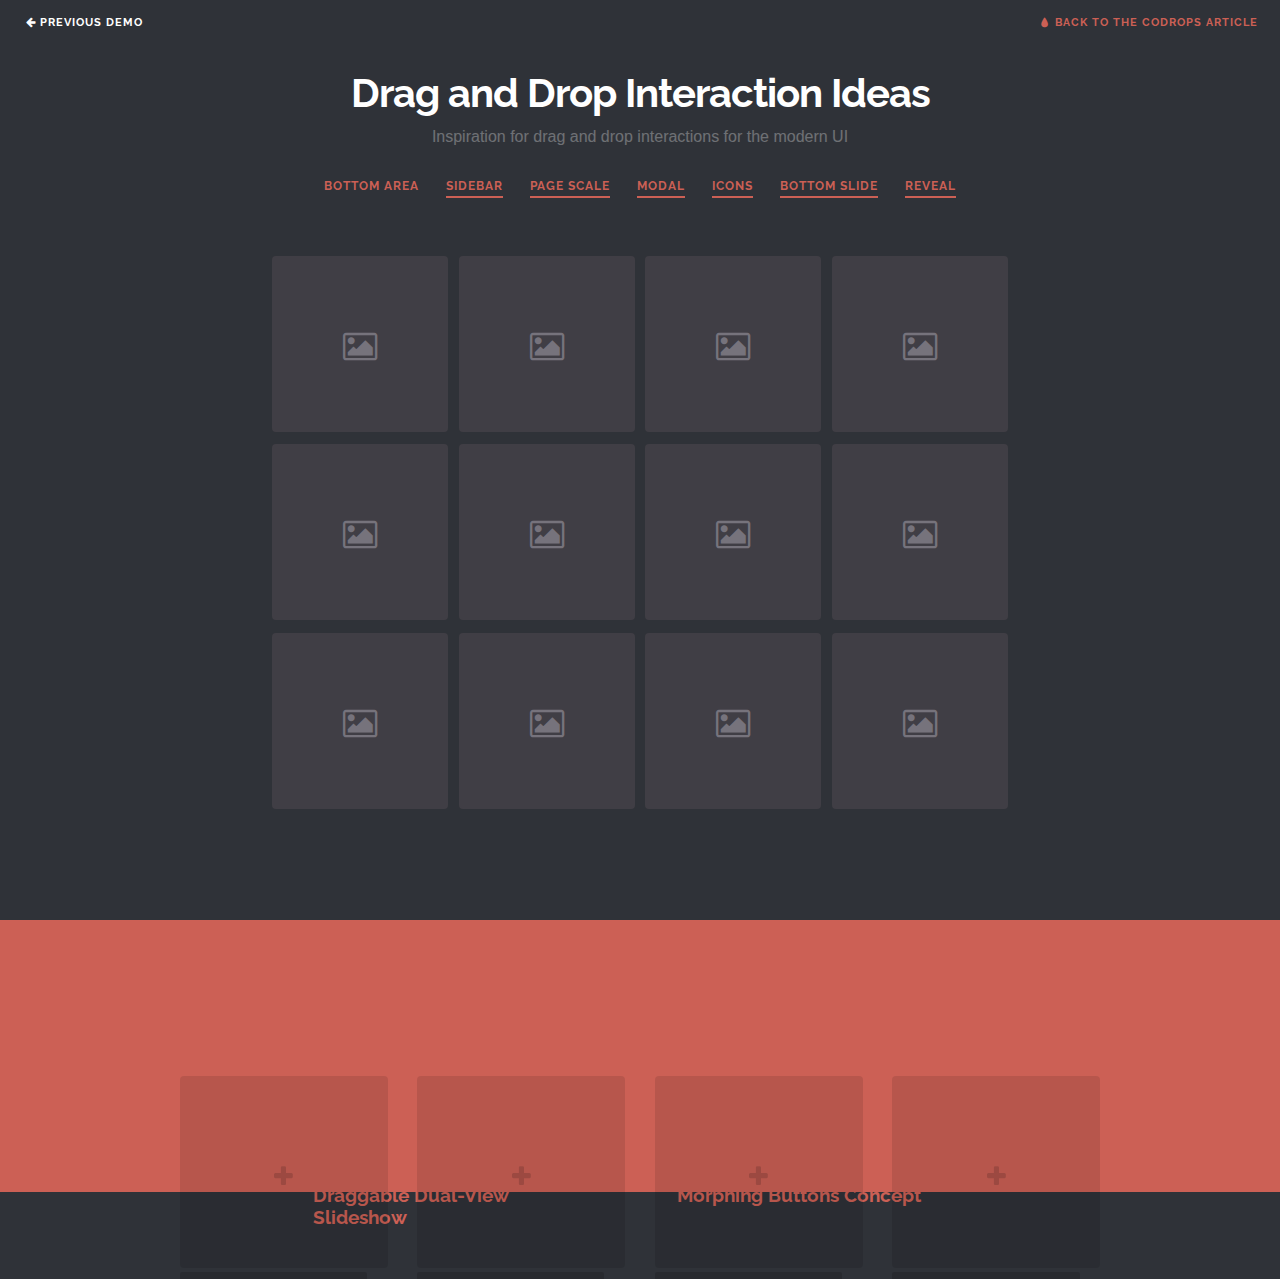
<file: MaxiDragAndDrop/DragDropInteractions/index.html>
<!DOCTYPE html>
<html lang="en" class="no-js">
	<head>
		<meta charset="UTF-8" />
		<meta http-equiv="X-UA-Compatible" content="IE=edge">
		<meta name="viewport" content="width=device-width, initial-scale=1">
		<title>Drag and Drop Interaction Ideas | Bottom Area</title>
		<meta name="description" content="Inspiration for drag and drop interactions for the modern UI" />
		<meta name="keywords" content="drag and drop, interaction, inspiration, web design, ui" />
		<meta name="author" content="Codrops" />
		<link rel="shortcut icon" href="../favicon.ico">
		<link rel="stylesheet" type="text/css" href="css/normalize.css" />
		<link rel="stylesheet" type="text/css" href="fonts/font-awesome-4.2.0/css/font-awesome.min.css" />
		<link rel="stylesheet" type="text/css" href="css/demo.css" />
		<link rel="stylesheet" type="text/css" href="css/bottom-area.css" />
		<script src="js/modernizr.custom.js"></script>
	</head>
	<body>
		<div class="container">
			<!-- Top Navigation -->
			<div class="codrops-top clearfix">
				<a class="codrops-icon codrops-icon-prev" href="http://tympanus.net/Development/MorphingSearch/"><span>Previous Demo</span></a>
				<span class="right"><a class="codrops-icon codrops-icon-drop" href="http://tympanus.net/codrops/?p=21275"><span>Back to the Codrops Article</span></a></span>
			</div>
			<div class="content">
				<header class="codrops-header">
					<h1>Drag and Drop Interaction Ideas <span>Inspiration for drag and drop interactions for the modern UI</span></h1>
					<nav class="codrops-demos">
						<a class="current-demo" href="index.html">Bottom Area</a>
						<a href="sidebar.html">Sidebar</a>
						<a href="page-scale.html">Page Scale</a>
						<a href="modal.html">Modal</a>
						<a href="icons.html">Icons</a>
						<a href="bottom-slide.html">Bottom Slide</a>
						<a href="reveal.html">Reveal</a>
					</nav>
				</header>
				<div id="grid" class="grid clearfix">
					<div class="grid__item"><i class="fa fa-fw fa-image"></i></div>
					<div class="grid__item"><i class="fa fa-fw fa-image"></i></div>
					<div class="grid__item"><i class="fa fa-fw fa-image"></i></div>
					<div class="grid__item"><i class="fa fa-fw fa-image"></i></div>
					<div class="grid__item"><i class="fa fa-fw fa-image"></i></div>
					<div class="grid__item"><i class="fa fa-fw fa-image"></i></div>
					<div class="grid__item"><i class="fa fa-fw fa-image"></i></div>
					<div class="grid__item"><i class="fa fa-fw fa-image"></i></div>
					<div class="grid__item"><i class="fa fa-fw fa-image"></i></div>
					<div class="grid__item"><i class="fa fa-fw fa-image"></i></div>
					<div class="grid__item"><i class="fa fa-fw fa-image"></i></div>
					<div class="grid__item"><i class="fa fa-fw fa-image"></i></div>
				</div>
				<!-- Related demos -->
				<section class="related">
					<p>If you enjoyed this demo you might also like:</p>
					<a href="http://tympanus.net/Development/DraggableDualViewSlideshow/">
						<img src="img/related/DualViewSlideshow.png" alt="Dual-View Slideshow Image"/>
						<h3>Draggable Dual-View Slideshow</h3>
					</a>
					<a href="http://tympanus.net/Development/ButtonComponentMorph/">
						<img src="img/related/MorphingButtons.png" alt="Morphing Buttons Image" />
						<h3>Morphing Buttons Concept</h3>
					</a>
				</section>
			</div><!-- /content -->
		</div><!-- /container -->
		<div id="drop-area" class="drop-area">
			<div>
				<div class="drop-area__item"><div class="dummy"></div></div>
				<div class="drop-area__item"><div class="dummy"></div></div>
				<div class="drop-area__item"><div class="dummy"></div></div>
				<div class="drop-area__item"><div class="dummy"></div></div>
			</div>
		</div>
		<div class="drop-overlay"></div>
		<script src="js/draggabilly.pkgd.min.js"></script>
		<script src="js/dragdrop.js"></script>
		<script>
			(function() {
				var body = document.body,
					dropArea = document.getElementById( 'drop-area' ),
					droppableArr = [], dropAreaTimeout;

				// initialize droppables
				[].slice.call( document.querySelectorAll( '#drop-area .drop-area__item' )).forEach( function( el ) {
					droppableArr.push( new Droppable( el, {
						onDrop : function( instance, draggableEl ) {
							// show checkmark inside the droppabe element
							classie.add( instance.el, 'drop-feedback' );
							clearTimeout( instance.checkmarkTimeout );
							instance.checkmarkTimeout = setTimeout( function() { 
								classie.remove( instance.el, 'drop-feedback' );
							}, 800 );
							// ...
						}
					} ) );
				} );

				// initialize draggable(s)
				[].slice.call(document.querySelectorAll( '#grid .grid__item' )).forEach( function( el ) {
					new Draggable( el, droppableArr, {
						draggabilly : { containment: document.body },
						onStart : function() {
							// add class 'drag-active' to body
							classie.add( body, 'drag-active' );
							// clear timeout: dropAreaTimeout (toggle drop area)
							clearTimeout( dropAreaTimeout );
							// show dropArea
							classie.add( dropArea, 'show' );
						},
						onEnd : function( wasDropped ) {
							var afterDropFn = function() {
								// hide dropArea
								classie.remove( dropArea, 'show' );
								// remove class 'drag-active' from body
								classie.remove( body, 'drag-active' );
							};

							if( !wasDropped ) {
								afterDropFn();
							}
							else {
								// after some time hide drop area and remove class 'drag-active' from body
								clearTimeout( dropAreaTimeout );
								dropAreaTimeout = setTimeout( afterDropFn, 400 );
							}
						}
					} );
				} );
			})();
		</script>
	</body>
</html>
</file>
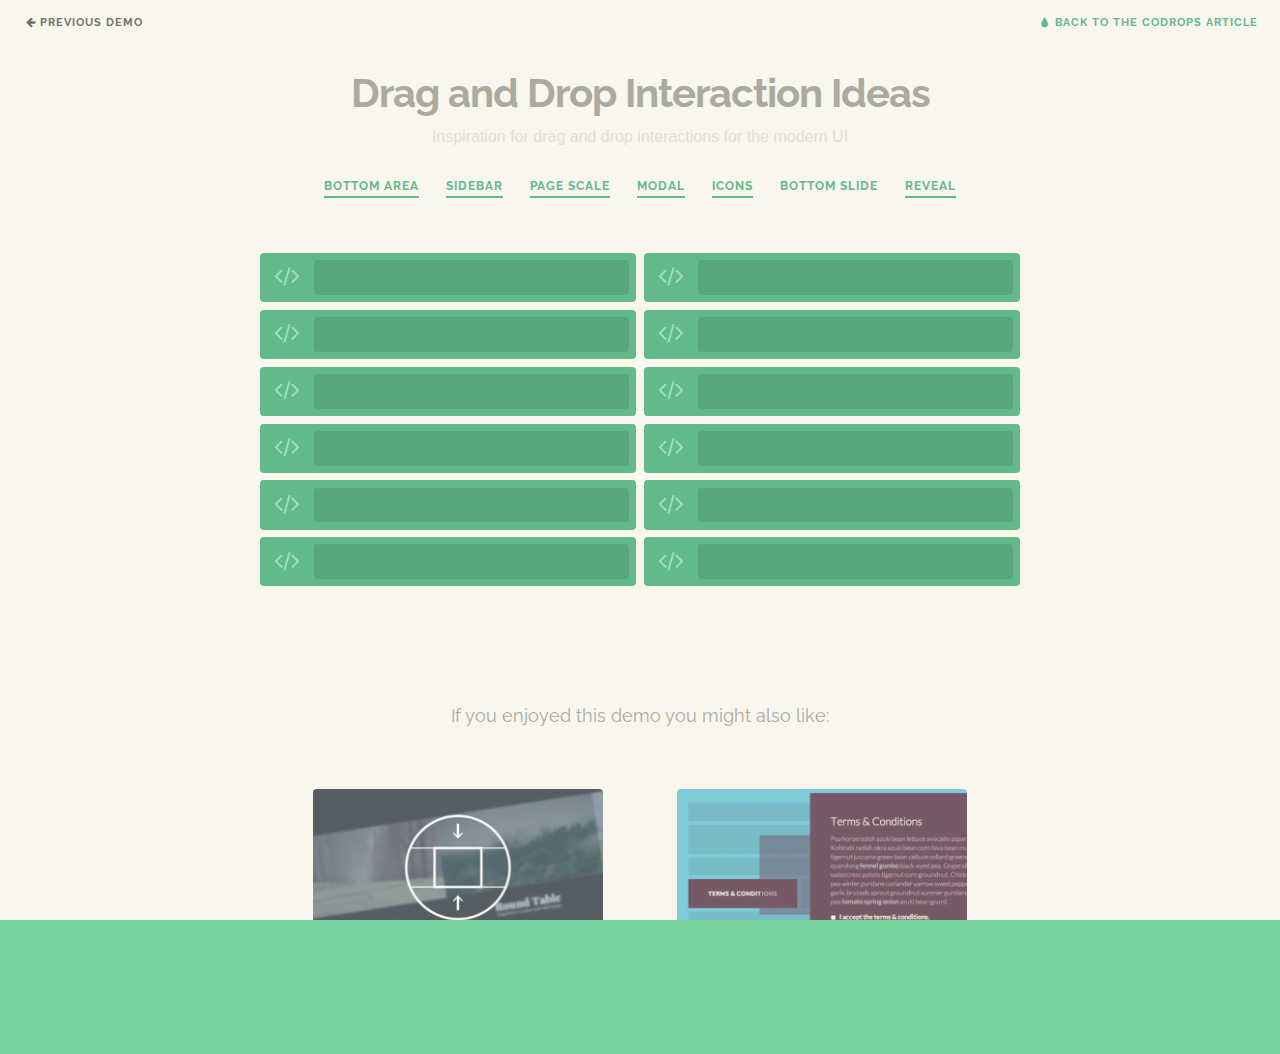
<file: MaxiDragAndDrop/DragDropInteractions/bottom-slide.html>
<!DOCTYPE html>
<html lang="en" class="no-js">
	<head>
		<meta charset="UTF-8" />
		<meta http-equiv="X-UA-Compatible" content="IE=edge">
		<meta name="viewport" content="width=device-width, initial-scale=1">
		<title>Drag and Drop Interaction Ideas | Bottom Slide</title>
		<meta name="description" content="Inspiration for drag and drop interactions for the modern UI" />
		<meta name="keywords" content="drag and drop, interaction, inspiration, web design, ui" />
		<meta name="author" content="Codrops" />
		<link rel="shortcut icon" href="../favicon.ico">
		<link rel="stylesheet" type="text/css" href="css/normalize.css" />
		<link rel="stylesheet" type="text/css" href="fonts/font-awesome-4.2.0/css/font-awesome.min.css" />
		<link rel="stylesheet" type="text/css" href="css/demo.css" />
		<link rel="stylesheet" type="text/css" href="css/bottom-slide.css" />
		<script src="js/modernizr.custom.js"></script>
	</head>
	<body class="skin-5">
		<div class="container">
			<!-- Top Navigation -->
			<div class="codrops-top clearfix">
				<a class="codrops-icon codrops-icon-prev" href="http://tympanus.net/Development/MorphingSearch/"><span>Previous Demo</span></a>
				<span class="right"><a class="codrops-icon codrops-icon-drop" href="http://tympanus.net/codrops/?p=21275"><span>Back to the Codrops Article</span></a></span>
			</div>
			<div class="content">
				<header class="codrops-header">
					<h1>Drag and Drop Interaction Ideas <span>Inspiration for drag and drop interactions for the modern UI</span></h1>
					<nav class="codrops-demos">
						<a href="index.html">Bottom Area</a>
						<a href="sidebar.html">Sidebar</a>
						<a href="page-scale.html">Page Scale</a>
						<a href="modal.html">Modal</a>
						<a href="icons.html">Icons</a>
						<a class="current-demo" href="bottom-slide.html">Bottom Slide</a>
						<a href="reveal.html">Reveal</a>
					</nav>
				</header>
				<div id="grid" class="grid clearfix">
					<div class="grid__item"><i class="fa fa-fw fa-code"></i></div>
					<div class="grid__item"><i class="fa fa-fw fa-code"></i></div>
					<div class="grid__item"><i class="fa fa-fw fa-code"></i></div>
					<div class="grid__item"><i class="fa fa-fw fa-code"></i></div>
					<div class="grid__item"><i class="fa fa-fw fa-code"></i></div>
					<div class="grid__item"><i class="fa fa-fw fa-code"></i></div>
					<div class="grid__item"><i class="fa fa-fw fa-code"></i></div>
					<div class="grid__item"><i class="fa fa-fw fa-code"></i></div>
					<div class="grid__item"><i class="fa fa-fw fa-code"></i></div>
					<div class="grid__item"><i class="fa fa-fw fa-code"></i></div>
					<div class="grid__item"><i class="fa fa-fw fa-code"></i></div>
					<div class="grid__item"><i class="fa fa-fw fa-code"></i></div>
				</div>
				<!-- Related demos -->
				<section class="related">
					<p>If you enjoyed this demo you might also like:</p>
					<a href="http://tympanus.net/Development/DraggableDualViewSlideshow/">
						<img src="img/related/DualViewSlideshow.png" alt="Dual-View Slideshow Image"/>
						<h3>Draggable Dual-View Slideshow</h3>
					</a>
					<a href="http://tympanus.net/Development/ButtonComponentMorph/">
						<img src="img/related/MorphingButtons.png" alt="Morphing Buttons Image" />
						<h3>Morphing Buttons Concept</h3>
					</a>
				</section>
			</div><!-- /content -->
		</div><!-- /container -->
		<div id="drop-area" class="drop-area">
			<div>
				<div class="dummy"></div>
				<div class="drop-area__item"><i class="fa fa-fw fa-file-excel-o"></i></div>
				<div class="drop-area__item"><i class="fa fa-fw fa-file-pdf-o"></i></div>
				<div class="drop-area__item"><i class="fa fa-fw fa-file-sound-o"></i></div>
				<div class="drop-area__item"><i class="fa fa-fw fa-file-word-o"></i></div>
				<div class="drop-area__item"><i class="fa fa-fw fa-file-archive-o"></i></div>
				<div class="drop-area__item"><i class="fa fa-fw fa-file-text-o"></i></div>
				<div class="drop-area__item"><i class="fa fa-fw fa-file-archive-o"></i></div>
				<div class="drop-area__item"><i class="fa fa-fw fa-file-image-o"></i></div>
				<div class="drop-area__item"><i class="fa fa-fw fa-file-o"></i></div>
				<div class="drop-area__item"><i class="fa fa-fw fa-file-powerpoint-o"></i></div>
				<div class="drop-area__item"><i class="fa fa-fw fa-file-code-o"></i></div>
			</div>
		</div>
		<div class="drop-overlay"></div>
		<script src="js/draggabilly.pkgd.min.js"></script>
		<script src="js/dragdrop.js"></script>
		<script>
			(function() {
				var body = document.body,
					dropArea = document.getElementById( 'drop-area' ),
					droppableArr = [], dropAreaTimeout;

				// initialize droppables
				[].slice.call( document.querySelectorAll( '#drop-area .drop-area__item' )).forEach( function( el ) {
					droppableArr.push( new Droppable( el, {
						onDrop : function( instance, draggableEl ) {
							// show checkmark inside the droppabe element
							classie.add( instance.el, 'drop-feedback' );
							clearTimeout( instance.checkmarkTimeout );
							instance.checkmarkTimeout = setTimeout( function() { 
								classie.remove( instance.el, 'drop-feedback' );
							}, 800 );
							// ...
						}
					} ) );
				} );

				// initialize draggable(s)
				[].slice.call(document.querySelectorAll( '#grid .grid__item' )).forEach( function( el ) {
					new Draggable( el, droppableArr, {
						draggabilly : { containment: document.body },
						scroll : true,
						scrollable : '#drop-area',
						scrollSpeed : 20,
						scrollSensitivity : 10,
						onStart : function() {
							// add class 'drag-active' to body
							classie.add( body, 'drag-active' );
							// clear timeout: dropAreaTimeout (toggle drop area)
							clearTimeout( dropAreaTimeout );
							// show dropArea
							classie.add( dropArea, 'show' );
						},
						onEnd : function( wasDropped ) {
							var afterDropFn = function() {
								// hide dropArea
								classie.remove( dropArea, 'show' );
								// remove class 'drag-active' from body
								classie.remove( body, 'drag-active' );
							};

							if( !wasDropped ) {
								afterDropFn();
							}
							else {
								// after some time hide drop area and remove class 'drag-active' from body
								clearTimeout( dropAreaTimeout );
								dropAreaTimeout = setTimeout( afterDropFn, 400 );
							}
						}
					} );
				} );
			})();
		</script>
	</body>
</html>
</file>
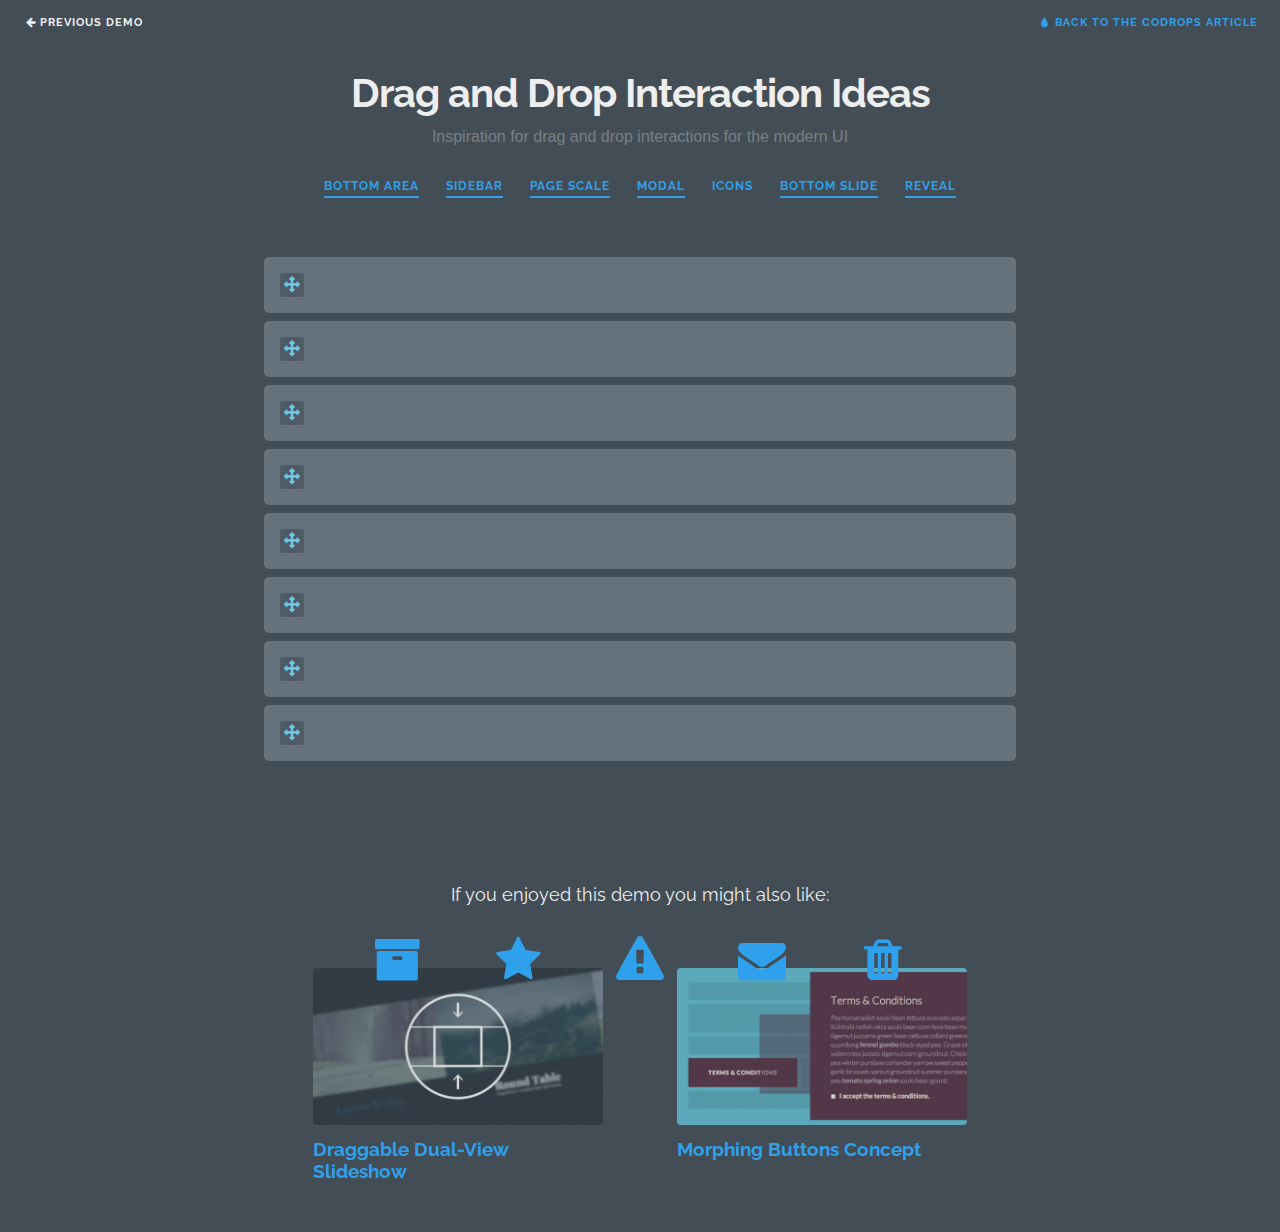
<file: MaxiDragAndDrop/DragDropInteractions/icons.html>
<!DOCTYPE html>
<html lang="en" class="no-js">
	<head>
		<meta charset="UTF-8" />
		<meta http-equiv="X-UA-Compatible" content="IE=edge">
		<meta name="viewport" content="width=device-width, initial-scale=1">
		<title>Drag and Drop Interaction Ideas | Icons</title>
		<meta name="description" content="Inspiration for drag and drop interactions for the modern UI" />
		<meta name="keywords" content="drag and drop, interaction, inspiration, web design, ui" />
		<meta name="author" content="Codrops" />
		<link rel="shortcut icon" href="../favicon.ico">
		<link rel="stylesheet" type="text/css" href="css/normalize.css" />
		<link rel="stylesheet" type="text/css" href="fonts/font-awesome-4.2.0/css/font-awesome.min.css" />
		<link rel="stylesheet" type="text/css" href="css/demo.css" />
		<link rel="stylesheet" type="text/css" href="css/icons.css" />
		<script src="js/modernizr.custom.js"></script>
	</head>
	<body class="skin-4">
		<div class="container">
			<!-- Top Navigation -->
			<div class="codrops-top clearfix">
				<a class="codrops-icon codrops-icon-prev" href="http://tympanus.net/Development/MorphingSearch/"><span>Previous Demo</span></a>
				<span class="right"><a class="codrops-icon codrops-icon-drop" href="http://tympanus.net/codrops/?p=21275"><span>Back to the Codrops Article</span></a></span>
			</div>
			<div class="content">
				<header class="codrops-header">
					<h1>Drag and Drop Interaction Ideas <span>Inspiration for drag and drop interactions for the modern UI</span></h1>
					<nav class="codrops-demos">
						<a href="index.html">Bottom Area</a>
						<a href="sidebar.html">Sidebar</a>
						<a href="page-scale.html">Page Scale</a>
						<a href="modal.html">Modal</a>
						<a class="current-demo" href="icons.html">Icons</a>
						<a href="bottom-slide.html">Bottom Slide</a>
						<a href="reveal.html">Reveal</a>
					</nav>
				</header>
				<ul id="list" class="list">
					<li class="list__item"><div class="drag-me"><i class="fa fa-fw fa-arrows"></i></div></li>
					<li class="list__item"><div class="drag-me"><i class="fa fa-fw fa-arrows"></i></div></li>
					<li class="list__item"><div class="drag-me"><i class="fa fa-fw fa-arrows"></i></div></li>
					<li class="list__item"><div class="drag-me"><i class="fa fa-fw fa-arrows"></i></div></li>
					<li class="list__item"><div class="drag-me"><i class="fa fa-fw fa-arrows"></i></div></li>
					<li class="list__item"><div class="drag-me"><i class="fa fa-fw fa-arrows"></i></div></li>
					<li class="list__item"><div class="drag-me"><i class="fa fa-fw fa-arrows"></i></div></li>
					<li class="list__item"><div class="drag-me"><i class="fa fa-fw fa-arrows"></i></div></li>
				</div>
				<!-- Related demos -->
				<section class="related">
					<p>If you enjoyed this demo you might also like:</p>
					<a href="http://tympanus.net/Development/DraggableDualViewSlideshow/">
						<img src="img/related/DualViewSlideshow.png" alt="Dual-View Slideshow Image"/>
						<h3>Draggable Dual-View Slideshow</h3>
					</a>
					<a href="http://tympanus.net/Development/ButtonComponentMorph/">
						<img src="img/related/MorphingButtons.png" alt="Morphing Buttons Image" />
						<h3>Morphing Buttons Concept</h3>
					</a>
				</section>
			</div><!-- /content -->
		</div><!-- /container -->
		<div id="drop-area" class="drop-area">
			<div class="drop-area__item"><i class="fa fa-fw fa-archive"></i></div>
			<div class="drop-area__item"><i class="fa fa-fw fa-star"></i></div>
			<div class="drop-area__item"><i class="fa fa-fw fa-exclamation-triangle"></i></div>
			<div class="drop-area__item"><i class="fa fa-fw fa-envelope"></i></div>
			<div class="drop-area__item"><i class="fa fa-fw fa-trash"></i></div>
		</div>
		<div class="drop-overlay"></div>
		<script src="js/draggabilly.pkgd.min.js"></script>
		<script src="js/dragdrop.js"></script>
		<script>
			(function() {
				var body = document.body,
					dropArea = document.getElementById( 'drop-area' ),
					droppableArr = [], dropAreaTimeout;

				// initialize droppables
				[].slice.call( document.querySelectorAll( '#drop-area .drop-area__item' )).forEach( function( el ) {
					droppableArr.push( new Droppable( el, {
						onDrop : function( instance, draggableEl ) {
							// show checkmark inside the droppabe element
							classie.add( instance.el, 'drop-feedback' );
							clearTimeout( instance.checkmarkTimeout );
							instance.checkmarkTimeout = setTimeout( function() { 
								classie.remove( instance.el, 'drop-feedback' );
							}, 800 );
							// ...
						}
					} ) );
				} );

				// initialize draggable(s)
				[].slice.call(document.querySelectorAll( '#list .drag-me' )).forEach( function( el ) {
					new Draggable( el, droppableArr, {
						draggabilly : { containment: document.body },
						onStart : function() {
							// add class 'drag-active' to body
							classie.add( body, 'drag-active' );
							// clear timeout: dropAreaTimeout (toggle drop area)
							clearTimeout( dropAreaTimeout );
							// show dropArea
							classie.add( dropArea, 'show' );
						},
						onEnd : function( wasDropped ) {
							var afterDropFn = function() {
								// hide dropArea
								classie.remove( dropArea, 'show' );
								// remove class 'drag-active' from body
								classie.remove( body, 'drag-active' );
							};

							if( !wasDropped ) {
								afterDropFn();
							}
							else {
								// after some time hide drop area and remove class 'drag-active' from body
								clearTimeout( dropAreaTimeout );
								dropAreaTimeout = setTimeout( afterDropFn, 400 );
							}
						}
					} );
				} );
			})();
		</script>
	</body>
</html>
</file>
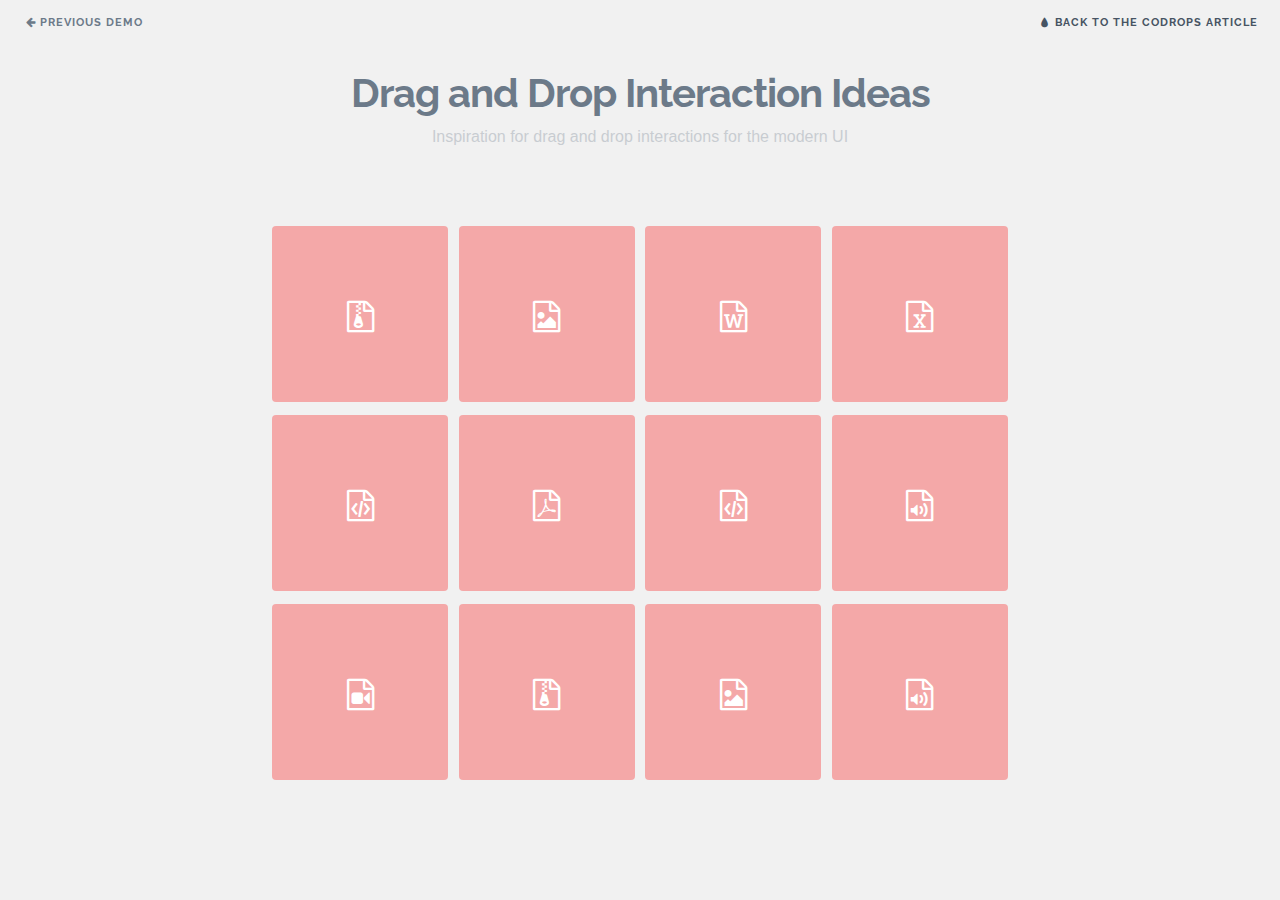
<file: MaxiDragAndDrop/DragDropInteractions/modal.html>
<!DOCTYPE html>
<html lang="en" class="no-js">
	<head>
		<meta charset="UTF-8" />
		<meta http-equiv="X-UA-Compatible" content="IE=edge">
		<meta name="viewport" content="width=device-width, initial-scale=1">
		<title>Drag and Drop Interaction Ideas | Modal</title>
		<meta name="description" content="Inspiration for drag and drop interactions for the modern UI" />
		<meta name="keywords" content="drag and drop, interaction, inspiration, web design, ui" />
		<meta name="author" content="Codrops" />
		<link rel="shortcut icon" href="../favicon.ico">
		<link rel="stylesheet" type="text/css" href="css/normalize.css" />
		<link rel="stylesheet" type="text/css" href="fonts/font-awesome-4.2.0/css/font-awesome.min.css" />
		<link rel="stylesheet" type="text/css" href="css/demo.css" />
		<link rel="stylesheet" type="text/css" href="css/modal.css" />
		<script src="js/modernizr.custom.js"></script>
	</head>
	<body class="skin-3">
		<div class="container">
			<!-- Top Navigation -->
			<div class="codrops-top clearfix">
				<a class="codrops-icon codrops-icon-prev" href="http://tympanus.net/Development/MorphingSearch/"><span>Previous Demo</span></a>
				<span class="right"><a class="codrops-icon codrops-icon-drop" href="http://tympanus.net/codrops/?p=21275"><span>Back to the Codrops Article</span></a></span>
			</div>
			<div class="content">
				<header class="codrops-header">
					<h1>Drag and Drop Interaction Ideas <span>Inspiration for drag and drop interactions for the modern UI</span></h1>			
				</header>
				<div id="grid" class="grid clearfix">
					<div class="grid__item"><i class="fa fa-fw fa-file-archive-o"></i></div>
					<div class="grid__item"><i class="fa fa-fw fa-file-image-o"></i></div>
					<div class="grid__item"><i class="fa fa-fw fa-file-word-o"></i></div>
					<div class="grid__item"><i class="fa fa-fw fa-file-excel-o"></i></div>
					<div class="grid__item"><i class="fa fa-fw fa-file-code-o"></i></div>
					<div class="grid__item"><i class="fa fa-fw fa-file-pdf-o"></i></div>
					<div class="grid__item"><i class="fa fa-fw fa-file-code-o"></i></div>
					<div class="grid__item"><i class="fa fa-fw fa-file-sound-o"></i></div>
					<div class="grid__item"><i class="fa fa-fw fa-file-video-o"></i></div>
					<div class="grid__item"><i class="fa fa-fw fa-file-archive-o"></i></div>
					<div class="grid__item"><i class="fa fa-fw fa-file-image-o"></i></div>
					<div class="grid__item"><i class="fa fa-fw fa-file-sound-o"></i></div>
				</div>
				<!-- Related demos -->
			</div><!-- /content -->
		</div><!-- /container -->
		<div id="drop-area" class="drop-area">
			<div class="drop-area__item"></div>
			<div class="drop-area__item"></div>
		</div>
		<div class="drop-overlay"></div>
		<script src="js/draggabilly.pkgd.min.js"></script>
		<script src="js/dragdrop.js"></script>
		<script>
			(function() {
				var body = document.body,
					dropArea = document.getElementById( 'drop-area' ),
					droppableArr = [], dropAreaTimeout;

				// initialize droppables
				[].slice.call( document.querySelectorAll( '#drop-area .drop-area__item' )).forEach( function( el ) {
					droppableArr.push( new Droppable( el, {
						onDrop : function( instance, draggableEl ) {
							// show checkmark inside the droppabe element
							classie.add( instance.el, 'drop-feedback' );
							clearTimeout( instance.checkmarkTimeout );
							instance.checkmarkTimeout = setTimeout( function() { 
								classie.remove( instance.el, 'drop-feedback' );
							}, 800 );
							// ...
						}
					} ) );
				} );

				// initialize draggable(s)
				[].slice.call(document.querySelectorAll( '#grid .grid__item' )).forEach( function( el ) {
					new Draggable( el, droppableArr, {
						draggabilly : { containment: document.body },
						onStart : function() {
							// add class 'drag-active' to body
							classie.add( body, 'drag-active' );
							// clear timeout: dropAreaTimeout (toggle drop area)
							clearTimeout( dropAreaTimeout );
							// show dropArea
							classie.add( dropArea, 'show' );
						},
						onEnd : function( wasDropped ) {
							var afterDropFn = function() {
								// hide dropArea
								classie.remove( dropArea, 'show' );
								// remove class 'drag-active' from body
								classie.remove( body, 'drag-active' );
							};

							if( !wasDropped ) {
								afterDropFn();
							}
							else {
								// after some time hide drop area and remove class 'drag-active' from body
								clearTimeout( dropAreaTimeout );
								dropAreaTimeout = setTimeout( afterDropFn, 400 );
							}
						}
					} );
				} );
			})();
		</script>
	</body>
</html>
</file>
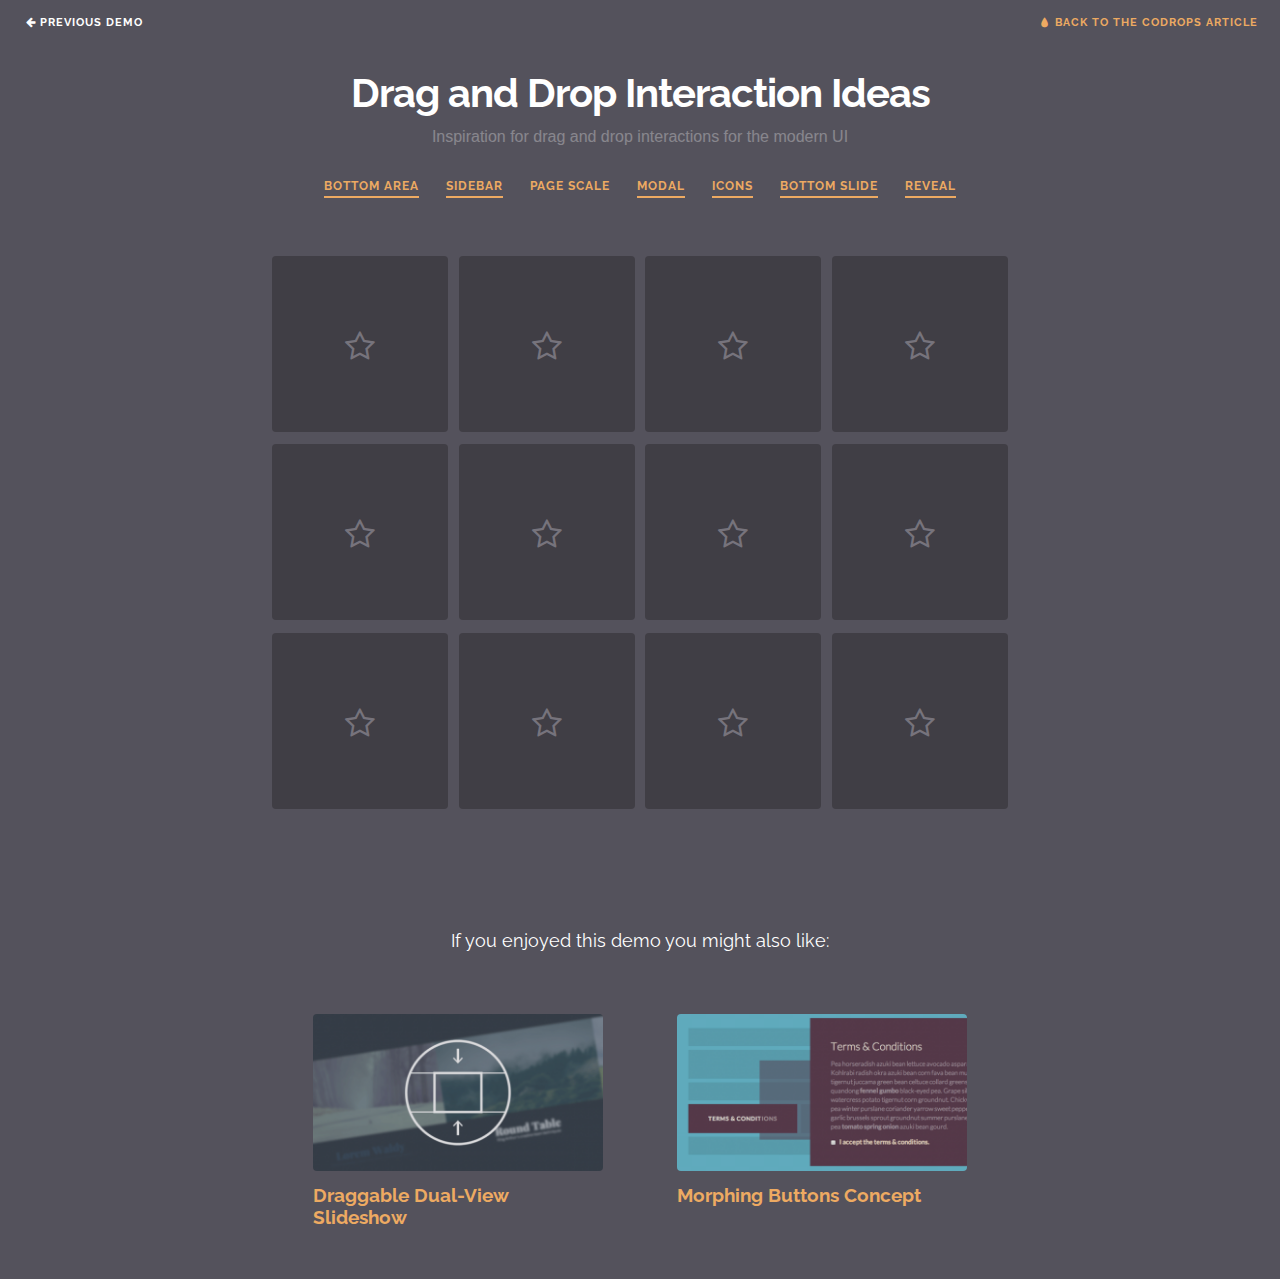
<file: MaxiDragAndDrop/DragDropInteractions/page-scale.html>
<!DOCTYPE html>
<html lang="en" class="no-js">
	<head>
		<meta charset="UTF-8" />
		<meta http-equiv="X-UA-Compatible" content="IE=edge">
		<meta name="viewport" content="width=device-width, initial-scale=1">
		<title>Drag and Drop Interaction Ideas | Page Scale</title>
		<meta name="description" content="Inspiration for drag and drop interactions for the modern UI" />
		<meta name="keywords" content="drag and drop, interaction, inspiration, web design, ui" />
		<meta name="author" content="Codrops" />
		<link rel="shortcut icon" href="../favicon.ico">
		<link rel="stylesheet" type="text/css" href="css/normalize.css" />
		<link rel="stylesheet" type="text/css" href="fonts/font-awesome-4.2.0/css/font-awesome.min.css" />
		<link rel="stylesheet" type="text/css" href="css/demo.css" />
		<link rel="stylesheet" type="text/css" href="css/page-scale.css" />
		<script src="js/modernizr.custom.js"></script>
	</head>
	<body class="skin-2">
		<div class="container">
			<!-- Top Navigation -->
			<div class="codrops-top clearfix">
				<a class="codrops-icon codrops-icon-prev" href="http://tympanus.net/Development/MorphingSearch/"><span>Previous Demo</span></a>
				<span class="right"><a class="codrops-icon codrops-icon-drop" href="http://tympanus.net/codrops/?p=21275"><span>Back to the Codrops Article</span></a></span>
			</div>
			<div class="content">
				<header class="codrops-header">
					<h1>Drag and Drop Interaction Ideas <span>Inspiration for drag and drop interactions for the modern UI</span></h1>
					<nav class="codrops-demos">
						<a href="index.html">Bottom Area</a>
						<a href="sidebar.html">Sidebar</a>
						<a class="current-demo" href="page-scale.html">Page Scale</a>
						<a href="modal.html">Modal</a>
						<a href="icons.html">Icons</a>
						<a href="bottom-slide.html">Bottom Slide</a>
						<a href="reveal.html">Reveal</a>
					</nav>
				</header>
				<div id="grid" class="grid clearfix">
					<div class="grid__item"><i class="fa fa-fw fa-star-o"></i></div>
					<div class="grid__item"><i class="fa fa-fw fa-star-o"></i></div>
					<div class="grid__item"><i class="fa fa-fw fa-star-o"></i></div>
					<div class="grid__item"><i class="fa fa-fw fa-star-o"></i></div>
					<div class="grid__item"><i class="fa fa-fw fa-star-o"></i></div>
					<div class="grid__item"><i class="fa fa-fw fa-star-o"></i></div>
					<div class="grid__item"><i class="fa fa-fw fa-star-o"></i></div>
					<div class="grid__item"><i class="fa fa-fw fa-star-o"></i></div>
					<div class="grid__item"><i class="fa fa-fw fa-star-o"></i></div>
					<div class="grid__item"><i class="fa fa-fw fa-star-o"></i></div>
					<div class="grid__item"><i class="fa fa-fw fa-star-o"></i></div>
					<div class="grid__item"><i class="fa fa-fw fa-star-o"></i></div>
				</div>
				<!-- Related demos -->
				<section class="related">
					<p>If you enjoyed this demo you might also like:</p>
					<a href="http://tympanus.net/Development/DraggableDualViewSlideshow/">
						<img src="img/related/DualViewSlideshow.png" alt="Dual-View Slideshow Image"/>
						<h3>Draggable Dual-View Slideshow</h3>
					</a>
					<a href="http://tympanus.net/Development/ButtonComponentMorph/">
						<img src="img/related/MorphingButtons.png" alt="Morphing Buttons Image" />
						<h3>Morphing Buttons Concept</h3>
					</a>
				</section>
			</div><!-- /content -->
		</div><!-- /container -->
		<div id="drop-area" class="drop-area">
			<div>
				<div class="drop-area__item"><div><div class="dummy"></div></div></div>
				<div class="drop-area__item"><div><div class="dummy"></div></div></div>
				<div class="drop-area__item"><div><div class="dummy"></div></div></div>
				<div class="drop-area__item"><div><div class="dummy"></div></div></div>
			</div>
		</div>
		<div class="drop-overlay"></div>
		<script src="js/draggabilly.pkgd.min.js"></script>
		<script src="js/dragdrop.js"></script>
		<script>
			(function() {
				var body = document.body,
					dropArea = document.getElementById( 'drop-area' ),
					droppableArr = [], dropAreaTimeout;

				// initialize droppables
				[].slice.call( document.querySelectorAll( '#drop-area .drop-area__item' )).forEach( function( el ) {
					droppableArr.push( new Droppable( el, {
						onDrop : function( instance, draggableEl ) {
							// show checkmark inside the droppabe element
							classie.add( instance.el, 'drop-feedback' );
							clearTimeout( instance.checkmarkTimeout );
							instance.checkmarkTimeout = setTimeout( function() { 
								classie.remove( instance.el, 'drop-feedback' );
							}, 800 );
							// ...
						}
					} ) );
				} );

				// initialize draggable(s)
				[].slice.call(document.querySelectorAll( '#grid .grid__item' )).forEach( function( el ) {
					new Draggable( el, droppableArr, {
						draggabilly : { containment: document.body },
						helper : true,
						onStart : function() {
							// add class 'drag-active' to body
							classie.add( body, 'drag-active' );
							// clear timeout: dropAreaTimeout (toggle drop area)
							clearTimeout( dropAreaTimeout );
							// show dropArea
							classie.add( dropArea, 'show' );
						},
						onEnd : function( wasDropped ) {
							var afterDropFn = function() {
								// hide dropArea
								classie.remove( dropArea, 'show' );
								// remove class 'drag-active' from body
								classie.remove( body, 'drag-active' );
							};

							if( !wasDropped ) {
								afterDropFn();
							}
							else {
								// after some time hide drop area and remove class 'drag-active' from body
								clearTimeout( dropAreaTimeout );
								dropAreaTimeout = setTimeout( afterDropFn, 400 );
							}
						}
					} );
				} );
			})();
		</script>
	</body>
</html>
</file>
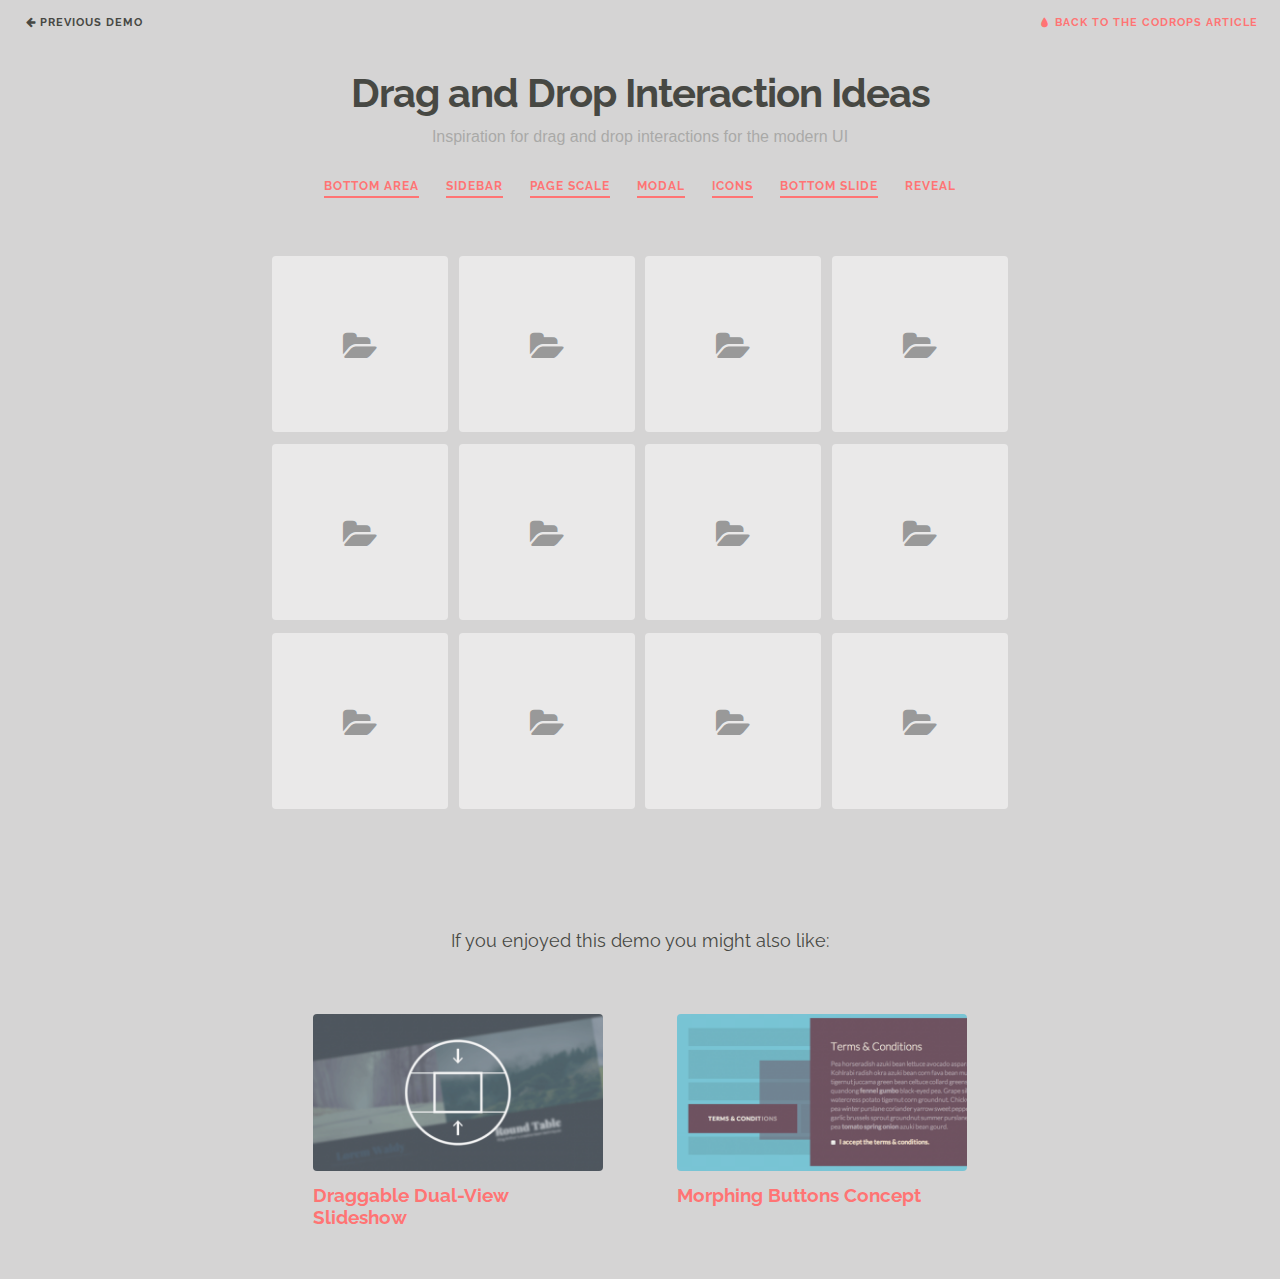
<file: MaxiDragAndDrop/DragDropInteractions/reveal.html>
<!DOCTYPE html>
<html lang="en" class="no-js">
	<head>
		<meta charset="UTF-8" />
		<meta http-equiv="X-UA-Compatible" content="IE=edge">
		<meta name="viewport" content="width=device-width, initial-scale=1">
		<title>Drag and Drop Interaction Ideas | Reveal</title>
		<meta name="description" content="Inspiration for drag and drop interactions for the modern UI" />
		<meta name="keywords" content="drag and drop, interaction, inspiration, web design, ui" />
		<meta name="author" content="Codrops" />
		<link rel="shortcut icon" href="../favicon.ico">
		<link rel="stylesheet" type="text/css" href="css/normalize.css" />
		<link rel="stylesheet" type="text/css" href="fonts/font-awesome-4.2.0/css/font-awesome.min.css" />
		<link rel="stylesheet" type="text/css" href="css/demo.css" />
		<link rel="stylesheet" type="text/css" href="css/reveal.css" />
		<script src="js/modernizr.custom.js"></script>
	</head>
	<body class="skin-6">
		<div class="container">
			<!-- Top Navigation -->
			<div class="codrops-top clearfix">
				<a class="codrops-icon codrops-icon-prev" href="http://tympanus.net/Development/MorphingSearch/"><span>Previous Demo</span></a>
				<span class="right"><a class="codrops-icon codrops-icon-drop" href="http://tympanus.net/codrops/?p=21275"><span>Back to the Codrops Article</span></a></span>
			</div>
			<div class="content">
				<header class="codrops-header">
					<h1>Drag and Drop Interaction Ideas <span>Inspiration for drag and drop interactions for the modern UI</span></h1>
					<nav class="codrops-demos">
						<a href="index.html">Bottom Area</a>
						<a href="sidebar.html">Sidebar</a>
						<a href="page-scale.html">Page Scale</a>
						<a href="modal.html">Modal</a>
						<a href="icons.html">Icons</a>
						<a href="bottom-slide.html">Bottom Slide</a>
						<a class="current-demo" href="reveal.html">Reveal</a>
					</nav>
				</header>
				<div id="grid" class="grid clearfix">
					<div class="grid__item"><i class="fa fa-fw fa-folder-open"></i></div>
					<div class="grid__item"><i class="fa fa-fw fa-folder-open"></i></div>
					<div class="grid__item"><i class="fa fa-fw fa-folder-open"></i></div>
					<div class="grid__item"><i class="fa fa-fw fa-folder-open"></i></div>
					<div class="grid__item"><i class="fa fa-fw fa-folder-open"></i></div>
					<div class="grid__item"><i class="fa fa-fw fa-folder-open"></i></div>
					<div class="grid__item"><i class="fa fa-fw fa-folder-open"></i></div>
					<div class="grid__item"><i class="fa fa-fw fa-folder-open"></i></div>
					<div class="grid__item"><i class="fa fa-fw fa-folder-open"></i></div>
					<div class="grid__item"><i class="fa fa-fw fa-folder-open"></i></div>
					<div class="grid__item"><i class="fa fa-fw fa-folder-open"></i></div>
					<div class="grid__item"><i class="fa fa-fw fa-folder-open"></i></div>
				</div>
				<!-- Related demos -->
				<section class="related">
					<p>If you enjoyed this demo you might also like:</p>
					<a href="http://tympanus.net/Development/DraggableDualViewSlideshow/">
						<img src="img/related/DualViewSlideshow.png" alt="Dual-View Slideshow Image"/>
						<h3>Draggable Dual-View Slideshow</h3>
					</a>
					<a href="http://tympanus.net/Development/ButtonComponentMorph/">
						<img src="img/related/MorphingButtons.png" alt="Morphing Buttons Image" />
						<h3>Morphing Buttons Concept</h3>
					</a>
				</section>
			</div><!-- /content -->
		</div><!-- /container -->
		<div id="drop-area" class="drop-area">
			<div>
				<div class="drop-area__item"><div><div class="dummy"></div></div></div>
				<div class="drop-area__item"><div><div class="dummy"></div></div></div>
				<div class="drop-area__item"><div><div class="dummy"></div></div></div>
				<div class="drop-area__item"><div><div class="dummy"></div></div></div>
			</div>
		</div>
		<div class="drop-overlay"></div>
		<script src="js/draggabilly.pkgd.min.js"></script>
		<script src="js/dragdrop.js"></script>
		<script>
			(function() {
				var body = document.body, 
					dropArea = document.getElementById( 'drop-area' ),
					droppableArr = [], dropAreaTimeout;
				
				// initialize droppables
				[].slice.call( document.querySelectorAll( '#drop-area .drop-area__item' )).forEach( function( el ) {
					droppableArr.push( new Droppable( el, {
						onDrop : function( instance, draggableEl ) {
							// show checkmark inside the droppabe element
							classie.add( instance.el, 'drop-feedback' );
							clearTimeout( instance.checkmarkTimeout );
							instance.checkmarkTimeout = setTimeout( function() { 
								classie.remove( instance.el, 'drop-feedback' );
							}, 800 );
							// ...
						}
					} ) );
				} );

				// initialize draggable(s)
				[].slice.call(document.querySelectorAll( '#grid .grid__item' )).forEach( function( el ) {
					new Draggable( el, droppableArr, {
						draggabilly : { containment: dropArea },
						animBack : false,
						helper : true,
						onStart : function() {
							// add class 'drag-active' to body
							classie.add( body, 'drag-active' );
							// clear timeout: dropAreaTimeout (toggle drop area)
							clearTimeout( dropAreaTimeout );
							// show dropArea
							classie.add( dropArea, 'show' );
						},
						onEnd : function( wasDropped ) {
							var afterDropFn = function() {
								// hide dropArea
								classie.remove( dropArea, 'show' );
								// remove class 'drag-active' from body
								classie.remove( body, 'drag-active' );
							};

							if( !wasDropped ) {
								afterDropFn();
							}
							else {
								// after some time hide drop area and remove class 'drag-active' from body
								clearTimeout( dropAreaTimeout );
								dropAreaTimeout = setTimeout( afterDropFn, 400 );
							}
						}
					} );
				} );
			})();
		</script>
	</body>
</html>
</file>
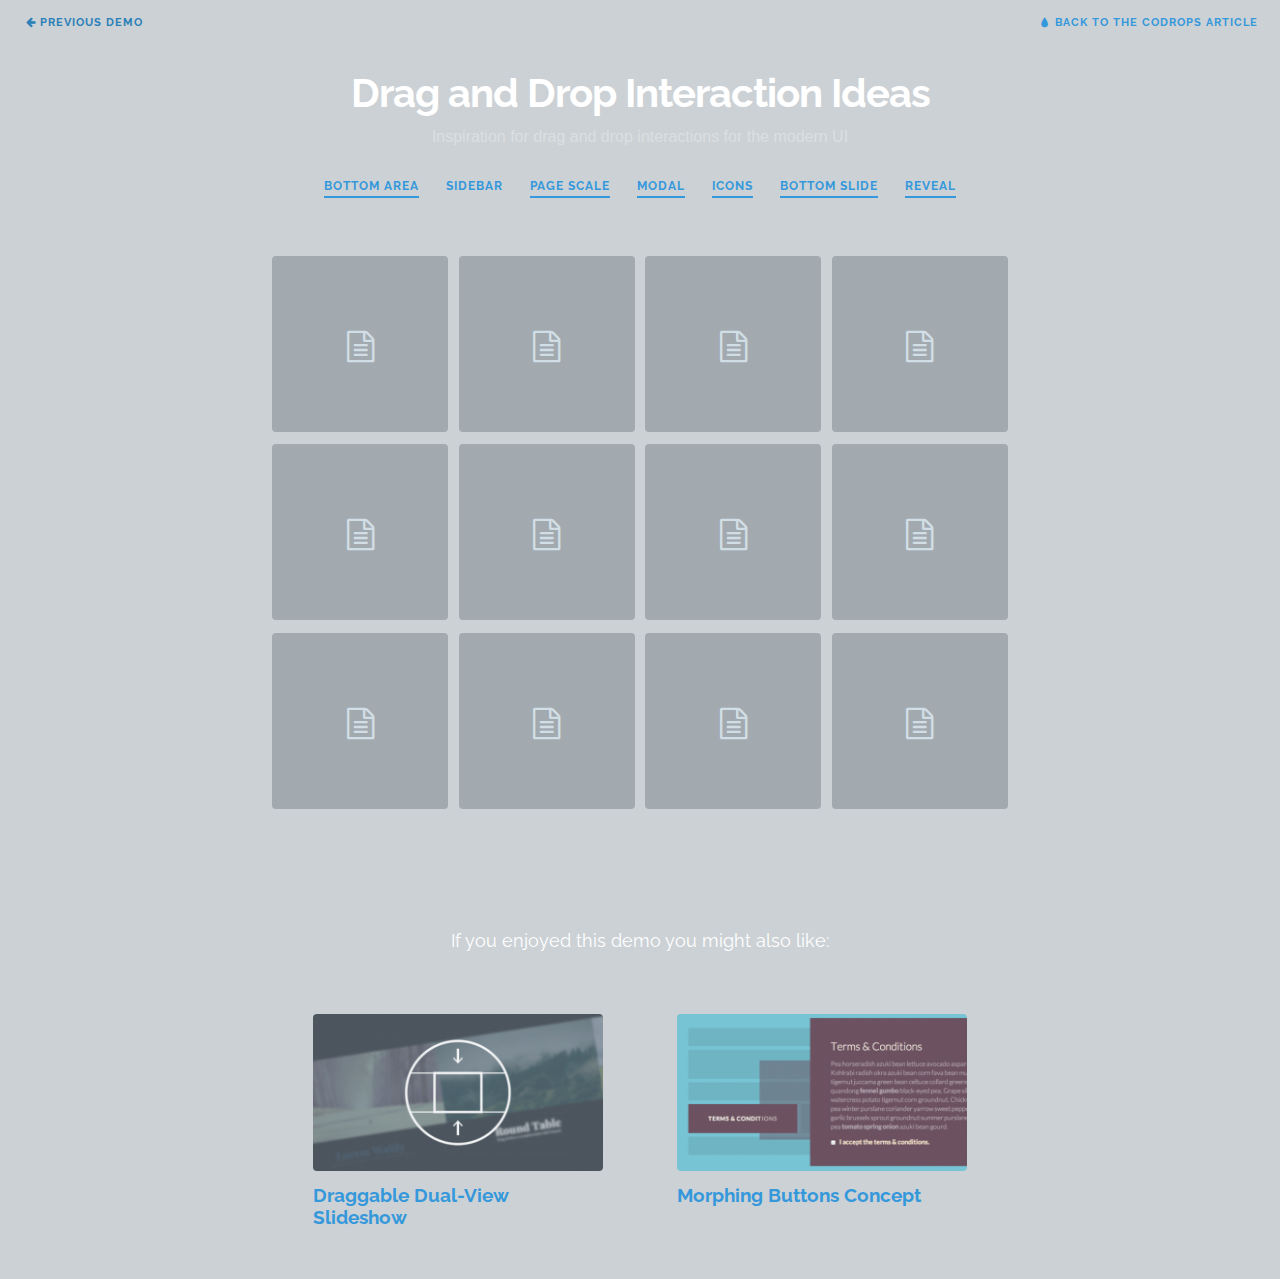
<file: MaxiDragAndDrop/DragDropInteractions/sidebar.html>
<!DOCTYPE html>
<html lang="en" class="no-js">
	<head>
		<meta charset="UTF-8" />
		<meta http-equiv="X-UA-Compatible" content="IE=edge">
		<meta name="viewport" content="width=device-width, initial-scale=1">
		<title>Drag and Drop Interaction Ideas | Sidebar</title>
		<meta name="description" content="Inspiration for drag and drop interactions for the modern UI" />
		<meta name="keywords" content="drag and drop, interaction, inspiration, web design, ui" />
		<meta name="author" content="Codrops" />
		<link rel="shortcut icon" href="../favicon.ico">
		<link rel="stylesheet" type="text/css" href="css/normalize.css" />
		<link rel="stylesheet" type="text/css" href="fonts/font-awesome-4.2.0/css/font-awesome.min.css" />
		<link rel="stylesheet" type="text/css" href="css/demo.css" />
		<link rel="stylesheet" type="text/css" href="css/sidebar.css" />
		<script src="js/modernizr.custom.js"></script>
	</head>
	<body class="skin-1">
		<div class="container">
			<!-- Top Navigation -->
			<div class="codrops-top clearfix">
				<a class="codrops-icon codrops-icon-prev" href="http://tympanus.net/Development/MorphingSearch/"><span>Previous Demo</span></a>
				<span class="right"><a class="codrops-icon codrops-icon-drop" href="http://tympanus.net/codrops/?p=21275"><span>Back to the Codrops Article</span></a></span>
			</div>
			<div class="content">
				<header class="codrops-header">
					<h1>Drag and Drop Interaction Ideas <span>Inspiration for drag and drop interactions for the modern UI</span></h1>
					<nav class="codrops-demos">
						<a href="index.html">Bottom Area</a>
						<a class="current-demo" href="sidebar.html">Sidebar</a>
						<a href="page-scale.html">Page Scale</a>
						<a href="modal.html">Modal</a>
						<a href="icons.html">Icons</a>
						<a href="bottom-slide.html">Bottom Slide</a>
						<a href="reveal.html">Reveal</a>
					</nav>
				</header>
				<div id="grid" class="grid clearfix">
					<div class="grid__item"><i class="fa fa-fw fa-file-text-o"></i></div>
					<div class="grid__item"><i class="fa fa-fw fa-file-text-o"></i></div>
					<div class="grid__item"><i class="fa fa-fw fa-file-text-o"></i></div>
					<div class="grid__item"><i class="fa fa-fw fa-file-text-o"></i></div>
					<div class="grid__item"><i class="fa fa-fw fa-file-text-o"></i></div>
					<div class="grid__item"><i class="fa fa-fw fa-file-text-o"></i></div>
					<div class="grid__item"><i class="fa fa-fw fa-file-text-o"></i></div>
					<div class="grid__item"><i class="fa fa-fw fa-file-text-o"></i></div>
					<div class="grid__item"><i class="fa fa-fw fa-file-text-o"></i></div>
					<div class="grid__item"><i class="fa fa-fw fa-file-text-o"></i></div>
					<div class="grid__item"><i class="fa fa-fw fa-file-text-o"></i></div>
					<div class="grid__item"><i class="fa fa-fw fa-file-text-o"></i></div>
				</div>
				<!-- Related demos -->
				<section class="related">
					<p>If you enjoyed this demo you might also like:</p>
					<a href="http://tympanus.net/Development/DraggableDualViewSlideshow/">
						<img src="img/related/DualViewSlideshow.png" alt="Dual-View Slideshow Image"/>
						<h3>Draggable Dual-View Slideshow</h3>
					</a>
					<a href="http://tympanus.net/Development/ButtonComponentMorph/">
						<img src="img/related/MorphingButtons.png" alt="Morphing Buttons Image" />
						<h3>Morphing Buttons Concept</h3>
					</a>
				</section>
			</div><!-- /content -->
		</div><!-- /container -->
		<div id="drop-area" class="drop-area">
			<div>
				<div class="drop-area__item"><div class="dummy"></div></div>
				<div class="drop-area__item"><div class="dummy"></div></div>
				<div class="drop-area__item"><div class="dummy"></div></div>
				<div class="drop-area__item"><div class="dummy"></div></div>
				<div class="drop-area__item"><div class="dummy"></div></div>
				<div class="drop-area__item"><div class="dummy"></div></div>
				<div class="drop-area__item"><div class="dummy"></div></div>
				<div class="drop-area__item"><div class="dummy"></div></div>
			</div>
		</div>
		<div class="drop-overlay"></div>
		<script src="js/draggabilly.pkgd.min.js"></script>
		<script src="js/dragdrop.js"></script>
		<script>
			(function() {
				var body = document.body,
					dropArea = document.getElementById( 'drop-area' ),
					droppableArr = [], dropAreaTimeout;

				// initialize droppables
				[].slice.call( document.querySelectorAll( '#drop-area .drop-area__item' )).forEach( function( el ) {
					droppableArr.push( new Droppable( el, {
						onDrop : function( instance, draggableEl ) {
							// show checkmark inside the droppabe element
							classie.add( instance.el, 'drop-feedback' );
							clearTimeout( instance.checkmarkTimeout );
							instance.checkmarkTimeout = setTimeout( function() { 
								classie.remove( instance.el, 'drop-feedback' );
							}, 800 );
							// ...
						}
					} ) );
				} );

				// initialize draggable(s)
				[].slice.call(document.querySelectorAll( '#grid .grid__item' )).forEach( function( el ) {
					new Draggable( el, droppableArr, {
						scroll : true,
						scrollable : '#drop-area',
						scrollSpeed : 40,
						scrollSensitivity : 50,
						draggabilly : { containment: document.body },
						onStart : function() {
							// add class 'drag-active' to body
							classie.add( body, 'drag-active' );
							// clear timeout: dropAreaTimeout (toggle drop area)
							clearTimeout( dropAreaTimeout );
							// show dropArea
							classie.add( dropArea, 'show' );
						},
						onEnd : function( wasDropped ) {
							var afterDropFn = function() {
								// hide dropArea
								classie.remove( dropArea, 'show' );
								// remove class 'drag-active' from body
								classie.remove( body, 'drag-active' );
							};

							if( !wasDropped ) {
								afterDropFn();
							}
							else {
								// after some time hide drop area and remove class 'drag-active' from body
								clearTimeout( dropAreaTimeout );
								dropAreaTimeout = setTimeout( afterDropFn, 400 );
							}
						}
					} );
				} );
			})();
		</script>
	</body>
</html>
</file>
<file: MaxiDragAndDrop/DragDropInteractions/css/demo.css>
@import url(http://fonts.googleapis.com/css?family=Raleway:200,400,700);

@font-face {
	font-weight: normal;
	font-style: normal;
	font-family: 'codropsicons';
	src:url('../fonts/codropsicons/codropsicons.eot');
	src:url('../fonts/codropsicons/codropsicons.eot?#iefix') format('embedded-opentype'),
		url('../fonts/codropsicons/codropsicons.woff') format('woff'),
		url('../fonts/codropsicons/codropsicons.ttf') format('truetype'),
		url('../fonts/codropsicons/codropsicons.svg#codropsicons') format('svg');
}

*, *:after, *:before { -webkit-box-sizing: border-box; box-sizing: border-box; }
.clearfix:before, .clearfix:after { content: ''; display: table; }
.clearfix:after { clear: both; }

body {
	background: #2f3238;
	color: #fff;
	font-weight: 400;
	font-size: 1em;
	font-family: 'Raleway', Arial, sans-serif;
}

a {
	color: #cc6055;
	text-decoration: none;
	outline: none;
}

a:hover, a:focus {
	color: #fff;
}

.skin-1 { background: #ccd1d5; color: #fff; }
.skin-1 a { color: #3498db; }
.skin-1 a:hover, .skin-1 a:focus { color: #2980b9; }

.skin-2 { background: #333; color: #fff; }
.skin-2 a { color: #edaa62; }
.skin-2 a:hover, .skin-2 a:focus { color: #fff; }

.skin-3 { background: #f1f1f1; color: #6C7A89; }
.skin-3 a { color: #475463; }
.skin-3 a:hover, .skin-3 a:focus { color: #6C7A89; }

.skin-4 { background: #434d55; color: #eee; }
.skin-4 a { color: #2fa0ec; }
.skin-4 a:hover, .skin-4 a:focus { color: #eee; }

.skin-5 { background: #f9f6ee; color: #aaaa9f; }
.skin-5 a { color: #62b989; }
.skin-5 a:hover, .skin-4 a:focus { color: #737369; }

.skin-6 { background: #fff; color: #474843; }
.skin-6 a { color: #ff7474; }
.skin-6 a:hover, .skin-6 a:focus { color: #474843; }

.content {
	max-width: 1290px;
	margin: 0 auto;
	text-align: center;
	-webkit-touch-callout: none;
	-webkit-user-select: none;
	-khtml-user-select: none;
	-moz-user-select: none;
	-ms-user-select: none;
	user-select: none;
}

/* Header */
.codrops-header {
	padding: 0 1em 3em;
	letter-spacing: -1px;
}

.codrops-header h1 {
	font-weight: 700;
	font-size: 2.5em;
	line-height: 1;
}

.codrops-header h1 span {
	display: block;
	font-size: 40%;
	margin-top: 1em;
	font-weight: 400;
	font-family: 'Helvetica Neue', Helvetica, Arial, sans-serif;
	opacity: 0.3;
	letter-spacing: 0px;
}

/* To Navigation Style */
.codrops-top {
	width: 100%;
	text-transform: uppercase;
	font-weight: 700;
	font-size: 0.69em;
	line-height: 2.2;
}

.codrops-top a {
	display: inline-block;
	padding: 1em 2em;
	text-decoration: none;
	letter-spacing: 1px;
}

.codrops-top span.right {
	float: right;
}

.codrops-top span.right a {
	display: block;
	float: left;
}

.codrops-icon:before {
	margin: 0 4px;
	text-transform: none;
	font-weight: normal;
	font-style: normal;
	font-variant: normal;
	font-family: 'codropsicons';
	line-height: 1;
	speak: none;
	-webkit-font-smoothing: antialiased;
}

.codrops-icon-drop:before {
	content: "\e001";
}

.codrops-icon-prev:before {
	content: "\e004";
}

/* Codrops demo links */
.codrops-demos a {
	font-weight: 700;
	text-transform: uppercase;
	letter-spacing: 1px;
	padding: 0.3em 0;
	margin: 0.25em 1em;
	font-size: 0.75em;
	display: inline-block;
	border-bottom: 2px solid rgba(0,0,0,0.2);
	border-color: initial;
}

.codrops-demos a.current-demo {
	border-bottom-color: transparent;
}

/* Related demos */
.related {
	text-align: center;
	padding-top: 6em;
}

.related p {
	font-size: 1.15em;
}

.related > a {
	vertical-align: top;
	width: calc(100% - 20px);
	max-width: 340px;
	display: inline-block;
	text-align: center;
	margin: 20px 10px;
	padding: 25px;
}

.related a img {
	max-width: 100%;
	opacity: 0.8;
	border-radius: 4px;
}

.related a:hover img,
.related a:active img {
	opacity: 1;
}

.related a h3 {
	margin: 0;
	padding: 0.5em 0 0.3em;
	max-width: 300px;
	text-align: left;
}

@media screen and (max-width: 27em) {
	.codrops-header,
	.related {
		font-size: 75%;
	}
	.codrops-icon {
		font-size: 1.5em;
	}
	.codrops-icon span {
		display: none;
	}
}
</file>
<file: MaxiDragAndDrop/DragDropInteractions/css/bottom-area.css>
.grid {
	margin: 0 auto;
	max-width: 50em;
	padding: 0 1em;
}

.grid__item {
	font-size: 2em;
	display: inline-block;
	margin: 0.2em 0.1em;
	padding-top: 2.25em;
	width: 5.5em;
	height: 5.5em;
	border-radius: 4px;
	background: #403E45;
	color: #76737C;
	text-align: center;
}

.grid__item:hover {
	cursor: move;
	cursor: -webkit-grab;
	cursor: grab;
}

.grid__item:active {
	cursor: -webkit-grabbing;
	cursor: grabbing;
}

.is-dragging {
	background: #4e4c52;
}

.is-active {
	z-index: 100;
}

.is-dropped {
	opacity: 0;
	-webkit-transform: scale3d(0.7,0.7,1) !important;
	transform: scale3d(0.7,0.7,1) !important;
}

.is-complete {
	opacity: 1;
	-webkit-transition: opacity 0.3s, -webkit-transform 0.3s !important;
	transition: opacity 0.3s, transform 0.3s !important;
	-webkit-transform: scale3d(1,1,1) !important;
	transform: scale3d(1,1,1) !important;
}

.animate {
	-webkit-transition: all 0.3s ease-out;
	transition: all 0.3s ease-out;
}

.drop-area {
	position: fixed;
	top: 100%;
	left: 0;
	z-index: 99;
	width: 100%;
	height: 17em;
	background: #cc6055;
	text-align: center;
	-webkit-transition: -webkit-transform 0.5s cubic-bezier(0.6,0,0.4,1);
	transition: transform 0.5s cubic-bezier(0.6,0,0.4,1);
	-webkit-transform: translate3d(0,20px,0);
	transform: translate3d(0,20px,0);
}

.drop-area.show {
	-webkit-transform: translate3d(0,-100%,0);
  transform: translate3d(0,-100%,0);
}

.drop-area > div {
	width: 100%;
	height: 100%;
	-webkit-transition: -webkit-transform 0.4s 0.3s;
	transition: transform 0.4s 0.3s;
	-webkit-transform: translate3d(0,50%,0);
	transform: translate3d(0,50%,0);
}

.drop-area.show > div {
	-webkit-transform: translate3d(0,0,0);
	transform: translate3d(0,0,0);
}

.drop-area__item {
	position: relative;
	display: inline-block;
	margin: 1.25em 1% 1% 1%;
	max-width: 13em;
	width: 20%;
	height: 12em;
	border-radius: 4px;
	background: rgba(0,0,0,0.1);
	-webkit-transition: -webkit-transform 0.3s, background 0.3s;
	transition: transform 0.3s, background 0.3s;
	-webkit-backface-visibility: hidden;
}

.drop-area__item.highlight {
	background: rgba(0,0,0,0.15);
	-webkit-transform: scale3d(1.08,1.08,1);
	transform: scale3d(1.08,1.08,1);
}

.drop-area__item::before,
.drop-area__item::after {
	position: absolute;
	top: 50%;
	left: 0;
	width: 100%;
	color: rgba(0,0,0,0.15);
	font-size: 1.5em;
	margin-top: -0.35em;
	font-family: FontAwesome;
	pointer-events: none;
}

.drop-area__item::before {
	content: '\f067';
}

.drop-feedback.drop-area__item::before {
	opacity: 0;
	-webkit-transform: scale3d(0,0,1);
	transform: scale3d(0,0,1);
}

.drop-area__item::after {
	color: rgba(255,253,197,0.6);
	content: '\f00c';
	font-size: 3em;
	margin-top: -0.5em;
	opacity: 0;
	-webkit-transition: opacity 0.3s, -webkit-transform 0.3s;
	transition: opacity 0.3s, transform 0.3s;
	-webkit-transform: scale3d(2,2,1);
	transform: scale3d(2,2,1);
}

.drop-feedback.drop-area__item::after {
	opacity: 1;
	-webkit-transform: scale3d(1,1,1);
	transform: scale3d(1,1,1);
}

.dummy,
.dummy::after {
	position: absolute;
	top: 100%;
	left: 0;
	margin: 0.25em 0;
	height: 0.65em;
	border-radius: 2px;
	background: rgba(0,0,0,0.15);
	-webkit-backface-visibility: hidden;
}

.dummy {
	width: 90%;
}

.dummy::after {
	width: 60%;
	content: '';
}

.drop-overlay {
	position: fixed;
	top: 0;
	left: 0;
	width: 100%;
	height: 100%;
	background: rgba(0,0,0,0.3);
	opacity: 0;
	-webkit-transition: opacity 0.3s;
	transition: opacity 0.3s;
	pointer-events: none;
}

.drop-area.show + .drop-overlay {
	opacity: 1;
}

.helper {
	position: absolute !important;
	margin: 0;
}

@media screen and (max-width: 50em) {
	.grid__item {
		font-size: 1.5em;
	}
	.drop-area {
		font-size: 0.6em;
	}
}

@media screen and (max-width: 25.5em) {
	.grid {
		padding: 0 2em;
	}
	.grid__item {
		font-size: 1em;
	}
}
</file>
<file: MaxiDragAndDrop/DragDropInteractions/css/bottom-slide.css>
.grid {
	margin: 0 auto;
	max-width: 50em;
	padding: 0 1em;
}

.grid__item {
	float: left;
	margin: 0.5%;
	width: 49%;
	height: 2.05em;
	padding: 0.35em 0.5em;
	border-radius: 4px;
	background: #62b989;
	color: #a3e0be;
	font-size: 1.5em;
	text-align: left;
}

.grid__item::after {
	content: '';
	position: absolute;
	top: 0.3em;
	left: 2.25em;
	bottom: 0.3em;
	right: 0.3em;
	background: rgba(0,0,0,0.1);
	border-radius: 4px;
}

.grid__item:hover {
	cursor: move;
	cursor: -webkit-grab;
	cursor: grab;
}

.grid__item:active {
	cursor: -webkit-grabbing;
	cursor: grabbing;
}

.is-dragging {
	background: #575e5a;
}

.is-active {
	z-index: 100;
}

.is-dropped {
	opacity: 0;
	-webkit-transform: scale3d(0.7,0.7,1) !important;
  transform: scale3d(0.7,0.7,1) !important;
}

.is-complete {
	opacity: 1;
	-webkit-transition: opacity 0.3s, -webkit-transform 0.3s !important;
	transition: opacity 0.3s, transform 0.3s !important;
	-webkit-transform: scale3d(1,1,1) !important;
	transform: scale3d(1,1,1) !important;
}

.animate {
	-webkit-transition: all 0.3s ease-out;
	transition: all 0.3s ease-out;
}

.drop-area {
	position: fixed;
	top: 100%;
	left: 0;
	z-index: 99;
	width: 100%;
	width: calc(100% + 20px);
	height: 100%;
	background: #76d39f;
	text-align: center;
	overflow: auto;
	-webkit-transition: -webkit-transform 0.5s cubic-bezier(0.6,0,0.4,1);
	transition: transform 0.5s cubic-bezier(0.6,0,0.4,1);
	-webkit-transform: translate3d(0,20px,0);
	transform: translate3d(0,20px,0);
}

.drop-area.show {
	-webkit-transform: translate3d(0,-100%,0);
  transform: translate3d(0,-100%,0);
}

.drop-area > div {
	width: 100%;
	width: calc(100% - 20px);
	padding: 2em 2em 5em;
	-webkit-transition: -webkit-transform 0.4s 0.3s;
	transition: transform 0.4s 0.3s;
	-webkit-transform: translate3d(0,50%,0);
	transform: translate3d(0,50%,0);
}

.drop-area.show > div {
	-webkit-transform: translate3d(0,0,0);
	transform: translate3d(0,0,0);
}

.drop-area__item {
	position: relative;
	display: inline-block;
	margin: 0.4em 0;
	width: 100%;
	max-width: 30em;
	height: 3em;
	padding: 0.3em 0.5em;
	background: #fff;
	color: #919f97;
	font-size: 1.5em;
	text-align: left;
	padding: 0.9em 1em;
	border-radius: 4px;
	-webkit-transition: -webkit-transform 0.3s, background 0.3s, color 0.3s;
	transition: transform 0.3s, background 0.3s, color 0.3s;
}

.drop-area__item.highlight {
	background: rgba(0,0,0,0.15);
	color: #fff;
	-webkit-transform: scale3d(1.08,1.08,1);
	transform: scale3d(1.08,1.08,1);
}

.drop-area__item::before {
	content: '';
	position: absolute;
	top: 0.3em;
	left: 3.25em;
	bottom: 0.3em;
	right: 0.3em;
	background: rgba(75,136,102,0.1);
	border-radius: 4px;
}

.drop-area__item::after {
	position: absolute;
	top: 0;
	right: 0;
	font-family: FontAwesome;
	pointer-events: none;
	color: #62b989;
	content: '\f00c';
	font-size: 1.75em;
	margin: 0.35em;
	opacity: 0;
	-webkit-transition: opacity 0.3s, -webkit-transform 0.3s;
	transition: opacity 0.3s, transform 0.3s;
	-webkit-transform: scale3d(0.5,0.5,1);
	transform: scale3d(0.5,0.5,1);
}

.drop-feedback.drop-area__item::after {
	opacity: 1;
	-webkit-transform: scale3d(1,1,1);
	transform: scale3d(1,1,1);
}

.dummy {
	margin: 1em auto 2.5em;
	width: 50%;
	max-width: 30em;
	height: 1.5em;
	background: rgba(0,0,0,0.1);
	border-radius: 4px;
	box-shadow: 0 1.5em 0 -0.6em rgba(0,0,0,0.1);
}

.drop-overlay {
	position: fixed;
	top: 0;
	left: 0;
	width: 100%;
	height: 100%;
	background: rgba(0,0,0,0.3);
	opacity: 0;
	-webkit-transition: opacity 0.3s;
	transition: opacity 0.3s;
	pointer-events: none;
}

.drop-area.show + .drop-overlay {
	opacity: 1;
}

.helper {
	position: absolute !important;
	margin: 0;
}

@media screen and (max-width: 50em) {
	.grid__item {
		font-size: 1.5em;
	}
	.drop-area {
		font-size: 0.8em;
	}
}

@media screen and (max-width: 25.5em) {
	.grid {
		padding: 0 2em;
	}
	.grid__item {
		font-size: 1em;
	}
}
</file>
<file: MaxiDragAndDrop/DragDropInteractions/css/icons.css>
.list {
	margin: 0 auto;
	max-width: 50em;
	padding: 0 1em;
}

.list__item {
	position: relative;
	margin: 0.25em;
	height: 1.75em;
	border-radius: 5px;
	background: #66727c;
	list-style-type: none;
	text-align: left;
	font-size: 2em;
	pointer-events: none;
}

.list__item:active {
	background: transparent
}

.drag-me {
	top: 1em;
	left: 1em;
	width: 1.5em;
	height: 1.5em;
	border-radius: 3px;
	background: #505b65;
	color: #6dcde9;
	text-align: center;
	font-size: 0.5em;
	line-height: 1.5;
	pointer-events: auto;
}

.drag-me::before {
	position: absolute;
	top: 0;
	left: 110%;
	width: 500%;
	height: 100%;
	border-radius: 3px;
	background: #66727c;
	content: '';
	pointer-events: none;
}

.drag-me:hover {
	cursor: move;
	cursor: -webkit-grab;
	cursor: grab;
}

.drag-me:active {
	cursor: -webkit-grabbing;
	cursor: grabbing;
}

.is-active {
	z-index: 100
}

.is-dropped {
	opacity: 0
}

.is-complete {
	opacity: 1;
	-webkit-transition: opacity 0.3s !important;
	transition: opacity 0.3s !important;
}

.animate {
	-webkit-transition: all 0.3s ease-out;
	transition: all 0.3s ease-out;
}

.drop-area {
	position: fixed;
	top: 100%;
	left: 0;
	z-index: 99;
	width: 100%;
	height: 160px;
	text-align: center;
	font-size: 3em;
	pointer-events: none;
}

.drop-area__item {
	position: relative;
	display: inline-block;
	padding: 0 0.5em;
	max-width: calc(20% - 0.3em);
	border-radius: 10px;
	color: #2fa0ec;
	line-height: 120px;
	-webkit-transition: -webkit-transform 0.3s, color 0.3s;
	transition: transform 0.3s, color 0.3s;
}

.drop-area.show .drop-area__item.highlight {
	color: #fff;
	-webkit-transition: none;
	transition: none;
}

.drop-area__item::before {
	position: absolute;
	top: 50%;
	left: 50%;
	margin: -1px 0 0 -1px;
	width: 2px;
	height: 2px;
	border-radius: 50%;
	box-shadow: 0 0 1px 0 rgba(255,255,255,0.3);
	content: '';
}

.drop-feedback.drop-area__item::before {
	-webkit-animation: highlight 0.3s forwards;
	animation: highlight 0.3s forwards;
}
/* Effect as seen on http://palettab.com/ by Tim Holman & Claudio Guglieri */

@-webkit-keyframes highlight {
	to {
		box-shadow: 0 0 50px 100px rgba(255,255,255,0.3);
		opacity: 0;
	}
}

@keyframes highlight {
	to {
		box-shadow: 0 0 50px 100px rgba(255,255,255,0.3);
		opacity: 0;
	}
}

.drop-area.show .drop-area__item {
	-webkit-transform: translate3d(0,-140px,0);
	transform: translate3d(0,-140px,0);
	pointer-events: auto;
}

.drop-area.show .drop-area__item:first-child,
.drop-area.show .drop-area__item:last-child {
	-webkit-transition-delay: 0.1s;
	transition-delay: 0.1s;
}

.drop-area.show .drop-area__item:nth-child(2),
.drop-area.show .drop-area__item:nth-child(4) {
	-webkit-transition-delay: 0.05s;
	transition-delay: 0.05s;
}

.drop-overlay {
	position: fixed;
	top: 0;
	left: 0;
	width: 100%;
	height: 100%;
	background: linear-gradient(to bottom, rgba(0,0,0,0) 0%,rgba(0,0,0,0.9) 79%);
	opacity: 0;
	-webkit-transition: opacity 0.3s;
	transition: opacity 0.3s;
	pointer-events: none;
}

.drop-area.show + .drop-overlay {
	opacity: 1
}

.helper {
	position: absolute !important;
	margin: 0;
}

@media screen and (max-width: 50em) {
	.list__item {
		font-size: 1.5em;
	}
	.drop-area {
		font-size: 2em;
	}
}

@media screen and (max-width: 25.5em) {
	.grid {
		padding: 0 2em;
	}
	.drop-area {
		font-size: 1.5em;
	}
}
</file>
<file: MaxiDragAndDrop/DragDropInteractions/css/modal.css>
.grid {
	margin: 0 auto;
	max-width: 50em;
	padding: 0 1em;
}

.grid__item {
	display: inline-block;
	margin: 0.2em 0.1em;
	padding-top: 2.25em;
	width: 5.5em;
	height: 5.5em;
	font-size: 2em;
	border-radius: 4px;
	background: #f4a8a8;
	color: #fff;
	text-align: center;
}

.grid__item:hover {
	cursor: move;
	cursor: -webkit-grab;
	cursor: grab;
}

.grid__item:active {
	cursor: -webkit-grabbing;
	cursor: grabbing;
}

.is-dragging {
	background: #df7a80;
}

.is-active {
	z-index: 100;
}

.is-dropped {
	opacity: 0;
	-webkit-transform: scale3d(0.7,0.7,1) !important;
	transform: scale3d(0.7,0.7,1) !important;
}

.is-complete {
	opacity: 1;
	-webkit-transition: opacity 0.3s, -webkit-transform 0.3s !important;
	transition: opacity 0.3s, transform 0.3s !important;
	-webkit-transform: scale3d(1,1,1) !important;
	transform: scale3d(1,1,1) !important;
}

.animate {
	-webkit-transition: all 0.3s ease-out;
	transition: all 0.3s ease-out;
}

.drop-area {
	position: fixed;
	top: 50%;
	left: 50%;
	padding: 2em;
	z-index: 99;
	background: #fff;
	border-radius: 5px;
	text-align: center;
	opacity: 0;
	-webkit-transition: -webkit-transform 0.3s, opacity 0.3s;
	transition: transform 0.3s, opacity 0.3s;
	-webkit-transform: translate3d(-50%,-50%,0) scale3d(1.1,1.1,1);
	transform: translate3d(-50%,-50%,0) scale3d(1.1,1.1,1);
	pointer-events: none;
}

.drop-area.show {
	opacity: 1;
	-webkit-transform: translate3d(-50%,-50%,0) scale3d(1,1,1);
	transform: translate3d(-50%,-50%,0) scale3d(1,1,1);
	pointer-events: auto;
}

.drop-area__item {
	position: relative;
	display: inline-block;
	width: 15em;
	height: 15em;
	margin: 1em;
	border-radius: 6px;
	background: rgba(0,0,0,0.05);
	-webkit-transition: -webkit-transform 0.3s, background 0.3s;
	transition: transform 0.3s, background 0.3s;
	-webkit-backface-visibility: hidden;
}

.drop-area__item.highlight {
	background: rgba(128,168,204,0.3);
	-webkit-transform: scale3d(1.08,1.08,1);
	transform: scale3d(1.08,1.08,1);
}

.drop-area__item::before,
.drop-area__item::after {
	position: absolute;
	top: 50%;
	left: 0;
	width: 100%;
	color: #6C7A89;
	font-size: 2em;
	margin-top: -0.3em;
	font-family: FontAwesome;
	pointer-events: none;
}

.drop-area__item::before {
	content: '\f01c';
}

.drop-area__item:nth-child(2)::before {
	content: '\f187';
}

.drop-feedback.drop-area__item::before {
	opacity: 0;
	-webkit-transform: scale3d(0,0,1);
	transform: scale3d(0,0,1);
}

.drop-area__item::after {
	content: '\f00c';
	opacity: 0;
	-webkit-transition: opacity 0.3s, -webkit-transform 0.3s;
	transition: opacity 0.3s, transform 0.3s;
	-webkit-transform: scale3d(2,2,1);
	transform: scale3d(2,2,1);
}

.drop-feedback.drop-area__item::after {
	opacity: 1;
	-webkit-transform: scale3d(1,1,1);
	transform: scale3d(1,1,1);
}

.drop-overlay {
	position: fixed;
	top: 0;
	left: 0;
	width: 100%;
	height: 100%;
	background: rgba(0,0,0,0.7);
	opacity: 0;
	-webkit-transition: opacity 0.3s;
	transition: opacity 0.3s;
	pointer-events: none;
}

.drop-area.show + .drop-overlay {
	opacity: 1;
}

.helper {
	position: absolute !important;
	margin: 0;
}

@media screen and (max-width: 50em) {
	.grid__item {
		font-size: 1.5em;
	}
	.drop-area {
		font-size: 0.6em;
	}
}

@media screen and (max-width: 25.5em) {
	.grid {
		padding: 0 2em;
	}
	.grid__item {
		font-size: 1em;
	}
}
</file>
<file: MaxiDragAndDrop/DragDropInteractions/css/page-scale.css>
.container {
	background: #54525C;
	-webkit-transition: -webkit-transform 0.5s;
	transition: transform 0.5s;
}

.drag-active .container {
	-webkit-transform: scale3d(0.9,0.9,1);
	transform: scale3d(0.9,0.9,1);
}

.grid {
	margin: 0 auto;
	max-width: 50em;
	padding: 0 1em;
}

.grid__item {
	display: inline-block;
	margin: 0.2em 0.1em;
	padding-top: 2.25em;
	width: 5.5em;
	height: 5.5em;
	border-radius: 4px;
	background: #403E45;
	color: #76737C;
	text-align: center;
	font-size: 2em;
}

.grid__item:hover {
	cursor: move;
	cursor: -webkit-grab;
	cursor: grab;
}

.grid__item:active {
	cursor: -webkit-grabbing;
	cursor: grabbing;
}

.is-dragging {
	background: #4B4952;
}

.is-active {
	z-index: 100;
}

.is-dropped {
	opacity: 0;
	-webkit-transform: scale3d(0.7,0.7,1) !important;
	transform: scale3d(0.7,0.7,1) !important;
}

.is-complete {
	opacity: 1;
	-webkit-transition: opacity 0.3s, -webkit-transform 0.3s !important;
	transition: opacity 0.3s, transform 0.3s !important;
	-webkit-transform: scale3d(1,1,1) !important;
	transform: scale3d(1,1,1) !important;
}

.animate {
	-webkit-transition: all 0.3s ease-out;
	transition: all 0.3s ease-out;
}

.drop-area {
	position: fixed;
	top: 0;
	left: 100%;
	z-index: 99;
	width: 100%;
	height: 100%;
	background: #f0f0f0;
	text-align: center;
	-webkit-transition: -webkit-transform 0.5s;
	transition: transform 0.5s;
}

.drop-area.show {
	-webkit-transform: translate3d(-100%,0,0);
	transform: translate3d(-100%,0,0);
}

.drop-area > div {
	position: absolute;
	top: 20px;
	right: 20px;
	bottom: 20px;
	left: 20px;
}

.drop-area__item {
	position: relative;
	float: left;
	width: 50%;
	height: 50%;
	border: 10px solid transparent;
}

.drop-area__item > div {
	width: 100%;
	height: 100%;
	border-radius: 5px;
	background: rgba(0,0,0,0.1);
	-webkit-transition: -webkit-transform 0.3s, background 0.3s;
	transition: transform 0.3s, background 0.3s;
	-webkit-transform: scale3d(1,1,1); /* special treatment for Safari */
	transform: scale3d(1,1,1);
}

.drop-area__item.highlight > div {
	background: rgba(0,0,0,0.2);
	-webkit-transform: scale3d(0.95,0.95,1);
	transform: scale3d(0.95,0.95,1);
}

.drop-area__item > div::before,
.drop-area__item > div::after {
	position: absolute;
	top: 50%;
	left: 0;
	margin-top: -0.5em;
	width: 100%;
	color: rgba(0,0,0,0.4);
	font-size: 2.5em;
	font-family: FontAwesome;
	pointer-events: none;
}

.drop-area__item > div::before {
	content: '\f067';
}

.drop-feedback.drop-area__item > div::before {
	opacity: 0;
	-webkit-transform: scale3d(0,0,1);
	transform: scale3d(0,0,1);
}

.drop-area__item > div::after {
	margin-top: -0.5em;
	color: rgba(205,180,117,0.6);
	content: '\f00c';
	font-size: 3em;
	opacity: 0;
	-webkit-transition: opacity 0.3s, -webkit-transform 0.3s;
	transition: opacity 0.3s, transform 0.3s;
	-webkit-transform: scale3d(2,2,1);
	transform: scale3d(2,2,1);
}

.drop-feedback.drop-area__item > div::after {
	opacity: 1;
	-webkit-transform: scale3d(1,1,1);
	transform: scale3d(1,1,1);
}

.drop-feedback.drop-area__item > div {
	background: #f6e6bc;
}

.dummy,
.dummy::after {
	position: absolute;
	top: 1em;
	left: 1em;
	height: 1em;
	border-radius: 2px;
	background: rgba(0,0,0,0.15);

	-webkit-backface-visibility: hidden;
}

.dummy {
	width: 50%;
}

.dummy::after {
	top: 1.5em;
	left: 0;
	width: 60%;
	content: '';
}

.drop-overlay {
	position: fixed;
	top: 0;
	left: 0;
	width: 100%;
	height: 100%;
	background: rgba(0,0,0,0.3);
	opacity: 0;
	-webkit-transition: opacity 0.3s;
	transition: opacity 0.3s;
	pointer-events: none;
}

.drop-area.show + .drop-overlay {
	opacity: 1;
}

.helper {
	position: absolute !important;
	margin: 0;
}

@media screen and (max-width: 50em) {
	.grid__item {
		font-size: 1.5em;
	}
	.drop-area {
		font-size: 0.6em;
	}
}

@media screen and (max-width: 25.5em) {
	.grid {
		padding: 0 2em;
	}
	.grid__item {
		font-size: 1em;
	}
}
</file>
<file: MaxiDragAndDrop/DragDropInteractions/css/reveal.css>
.container {
	position: relative;
	z-index: 10;
	background: #d5d4d4;
	-webkit-transition: -webkit-transform 0.5s;
	transition: transform 0.5s;
}

.drag-active .container {
	-webkit-transform: translate3d(-100%,0,0);
	transform: translate3d(-100%,0,0);
}

.grid {
	margin: 0 auto;
	max-width: 50em;
	padding: 0 1em;
}

.grid__item {
	display: inline-block;
	margin: 0.2em 0.1em;
	padding-top: 2.25em;
	width: 5.5em;
	height: 5.5em;
	border-radius: 4px;
	background: #eae9e9;
	color: #999;
	text-align: center;
	font-size: 2em;
}

.grid__item:hover {
	cursor: move;
	cursor: -webkit-grab;
	cursor: grab;
}

.grid__item:active {
	cursor: -webkit-grabbing;
	cursor: grabbing;
}

.is-dragging {
	background: #ff7474;
	color: #fff;
}

.is-active {
	z-index: 100;
}

.is-dropped {
	opacity: 0;
	-webkit-transform: scale3d(0.7,0.7,1) !important;
	transform: scale3d(0.7,0.7,1) !important;
}

.is-complete {
	opacity: 1;
	-webkit-transition: opacity 0.3s, -webkit-transform 0.3s !important;
	transition: opacity 0.3s, transform 0.3s !important;
	-webkit-transform: scale3d(1,1,1) !important;
	transform: scale3d(1,1,1) !important;
}

.animate {
	-webkit-transition: all 0.5s;
	transition: all 0.5s;
}

.drop-area {
	position: fixed;
	top: 0;
	left: 0;
	z-index: 8;
	width: 100%;
	height: 100%;
	background: #666;
	text-align: center;
}

.drop-area > div {
	position: absolute;
	top: 20px;
	right: 20px;
	bottom: 20px;
	left: 20px;
}

.drop-area__item {
	position: relative;
	float: left;
	width: 25%;
	height: 100%;
	border: 10px solid transparent;
}

.drop-area__item > div {
	width: 100%;
	height: 100%;
	border-radius: 4px;
	background: #f1f1f1;
	-webkit-transition: -webkit-transform 0.3s, background 0.3s;
	transition: transform 0.3s, background 0.3s;
	-webkit-transform: scale3d(1,1,1); /* special treatment for Safari */
	transform: scale3d(1,1,1);
}

.drop-area__item.highlight > div {
	background: #dbdada;
	-webkit-transform: scale3d(0.95,0.95,1);
	transform: scale3d(0.95,0.95,1);
}

.drop-area__item > div::before,
.drop-area__item > div::after {
	position: absolute;
	top: 50%;
	left: 0;
	margin-top: -0.35em;
	width: 100%;
	color: #ff7474;
	font-size: 1.5em;
	font-family: FontAwesome;
	pointer-events: none;
}

.drop-area__item > div::before {
	content: '\f067';
}

.drop-feedback.drop-area__item > div::before {
	opacity: 0;
	-webkit-transform: scale3d(0,0,1);
	transform: scale3d(0,0,1);
}

.drop-area__item > div::after {
	margin-top: -0.5em;
	color: #ff7474;
	content: '\f00c';
	font-size: 3em;
	opacity: 0;
	-webkit-transition: opacity 0.3s, -webkit-transform 0.3s;
	transition: opacity 0.3s, transform 0.3s;
	-webkit-transform: scale3d(2,2,1);
	transform: scale3d(2,2,1);
}

.drop-feedback.drop-area__item > div::after {
	opacity: 1;
	-webkit-transform: scale3d(1,1,1);
	transform: scale3d(1,1,1);
}

.drop-feedback.drop-area__item > div {
	background: #fff;
}

.dummy,
.dummy::after {
	position: absolute;
	top: 1em;
	left: 1em;
	height: 1em;
	border-radius: 2px;
	background: #999;

	-webkit-backface-visibility: hidden;
}

.dummy {
	width: 50%;
}

.dummy::after {
	top: 1.5em;
	left: 0;
	width: 60%;
	content: '';
}

.drop-overlay {
	position: fixed;
	top: 0;
	left: 0;
	z-index: 8;
	width: 100%;
	height: 100%;
	background: rgba(0,0,0,0.8);
	opacity: 1;
	-webkit-transition: opacity 0.5s;
	transition: opacity 0.5s;
	pointer-events: none;
}

.drop-area.show + .drop-overlay {
	opacity: 0;
}

.helper {
	position: absolute !important;
	margin: 0;
}

@media screen and (max-width: 50em) {
	.grid__item {
		font-size: 1.5em;
	}
	.drop-area {
		font-size: 0.6em;
	}
}

@media screen and (max-width: 38em) {
	.drop-area__item {
		float: none;
		width: 100%;
		height: 25%;
	}
}

@media screen and (max-width: 25.5em) {
	.grid {
		padding: 0 2em;
	}
	.grid__item {
		font-size: 1em;
	}
}
</file>
<file: MaxiDragAndDrop/DragDropInteractions/css/sidebar.css>
.grid {
	margin: 0 auto;
	max-width: 50em;
	padding: 0 1em;
}

.grid__item {
	display: inline-block;
	margin: 0.2em 0.1em;
	font-size: 2em;
	padding-top: 2.25em;
	width: 5.5em;
	height: 5.5em;
	border-radius: 4px;
	background: #a2aab0;
	color: #d2dee5;
	text-align: center;
}

.grid__item:hover {
	cursor: move;
	cursor: -webkit-grab;
	cursor: grab;
}

.grid__item:active {
	cursor: -webkit-grabbing;
	cursor: grabbing;
}

.is-dragging {
	background: #525b62;
}

.is-active {
	z-index: 100;
}

.is-dropped {
	opacity: 0;
	-webkit-transform: scale3d(0.7,0.7,1) !important;
  transform: scale3d(0.7,0.7,1) !important;
}

.is-complete {
	opacity: 1;
	-webkit-transition: opacity 0.3s, -webkit-transform 0.3s !important;
	transition: opacity 0.3s, transform 0.3s !important;
	-webkit-transform: scale3d(1,1,1) !important;
	transform: scale3d(1,1,1) !important;
}

.animate {
	-webkit-transition: all 0.3s ease-out;
	transition: all 0.3s ease-out;
}

.drop-area {
	position: fixed;
	top: 0;
	left: 100%;
	z-index: 99;
	width: 19em;
	height: 100%;
	overflow-y: auto;
	overflow-x: hidden;
	background: #34495e;
	text-align: left;
	-webkit-transition: -webkit-transform 0.5s;
	transition: transform 0.5s;
	-webkit-transform: translate3d(20px,0,0);
	transform: translate3d(20px,0,0);
}

.drop-area.show {
	-webkit-transform: translate3d(-16em,0,0);
	transform: translate3d(-16em,0,0);
}

.drop-area > div {
	width: 100%;
	height: 100%;
	-webkit-transition: -webkit-transform 0.4s 0.1s;
	transition: transform 0.4s 0.1s;
	-webkit-transform: translate3d(50%,0,0);
	transform: translate3d(50%,0,0);
}

.drop-area.show > div {
	-webkit-transform: translate3d(0,0,0);
	transform: translate3d(0,0,0);
}

.drop-area__item {
	position: relative;
	display: inline-block;
	margin: 3em 0 1em 2em;
	width: 12em;
	height: 12em;
	border-radius: 4px;
	background: #6686a7;
	text-align: center;
	-webkit-transition: -webkit-transform 0.3s, background 0.3s;
  transition: transform 0.3s, background 0.3s;
}

.drop-area__item.highlight {
	background: #84a4c4;
	-webkit-transform: scale3d(1.08,1.08,1);
	transform: scale3d(1.08,1.08,1);
}

.drop-area__item::before,
.drop-area__item::after {
	position: absolute;
	top: 50%;
	left: 0;
	width: 100%;
	color: rgba(0,0,0,0.15);
	font-size: 1.5em;
	margin-top: -0.35em;
	font-family: FontAwesome;
	pointer-events: none;
}

.drop-area__item::before {
	content: '\f067';
}

.drop-feedback.drop-area__item::before {
	opacity: 0;
	-webkit-transform: scale3d(0,0,1);
	transform: scale3d(0,0,1);
}

.drop-area__item::after {
	color: rgba(52,73,94,0.6);
	content: '\f00c';
	font-size: 3em;
	margin-top: -0.5em;
	opacity: 0;
	-webkit-transition: opacity 0.3s, -webkit-transform 0.3s;
	transition: opacity 0.3s, transform 0.3s;
	-webkit-transform: scale3d(2,2,1);
	transform: scale3d(2,2,1);
}

.drop-feedback.drop-area__item::after {
	opacity: 1;
	-webkit-transform: scale3d(1,1,1);
	transform: scale3d(1,1,1);
}

.dummy,
.dummy::after {
	position: absolute;
	bottom: 100%;
	left: 0;
	margin: 0.25em 0;
	height: 0.65em;
	border-radius: 2px;
	background: rgba(255,255,255,0.1);
	-webkit-backface-visibility: hidden;
}

.dummy {
	width: 80%;
}

.dummy::after {
	width: 90%;
	content: '';
}

.drop-overlay {
	position: fixed;
	top: 0;
	left: 0;
	width: 100%;
	height: 100%;
	background: rgba(0,0,0,0.3);
	opacity: 0;
	-webkit-transition: opacity 0.3s;
	transition: opacity 0.3s;
	pointer-events: none;
}

.drop-area.show + .drop-overlay {
	opacity: 1;
}

.helper {
	font-size: 2em;
	position: absolute !important;
	margin: 0;
}

@media screen and (max-width: 50em) {
	.grid__item {
		font-size: 1.5em;
	}
	.drop-area {
		font-size: 0.6em;
	}
}

@media screen and (max-width: 25.5em) {
	.grid {
		padding: 0 2em;
	}
	.grid__item {
		font-size: 1em;
	}
}
</file>
